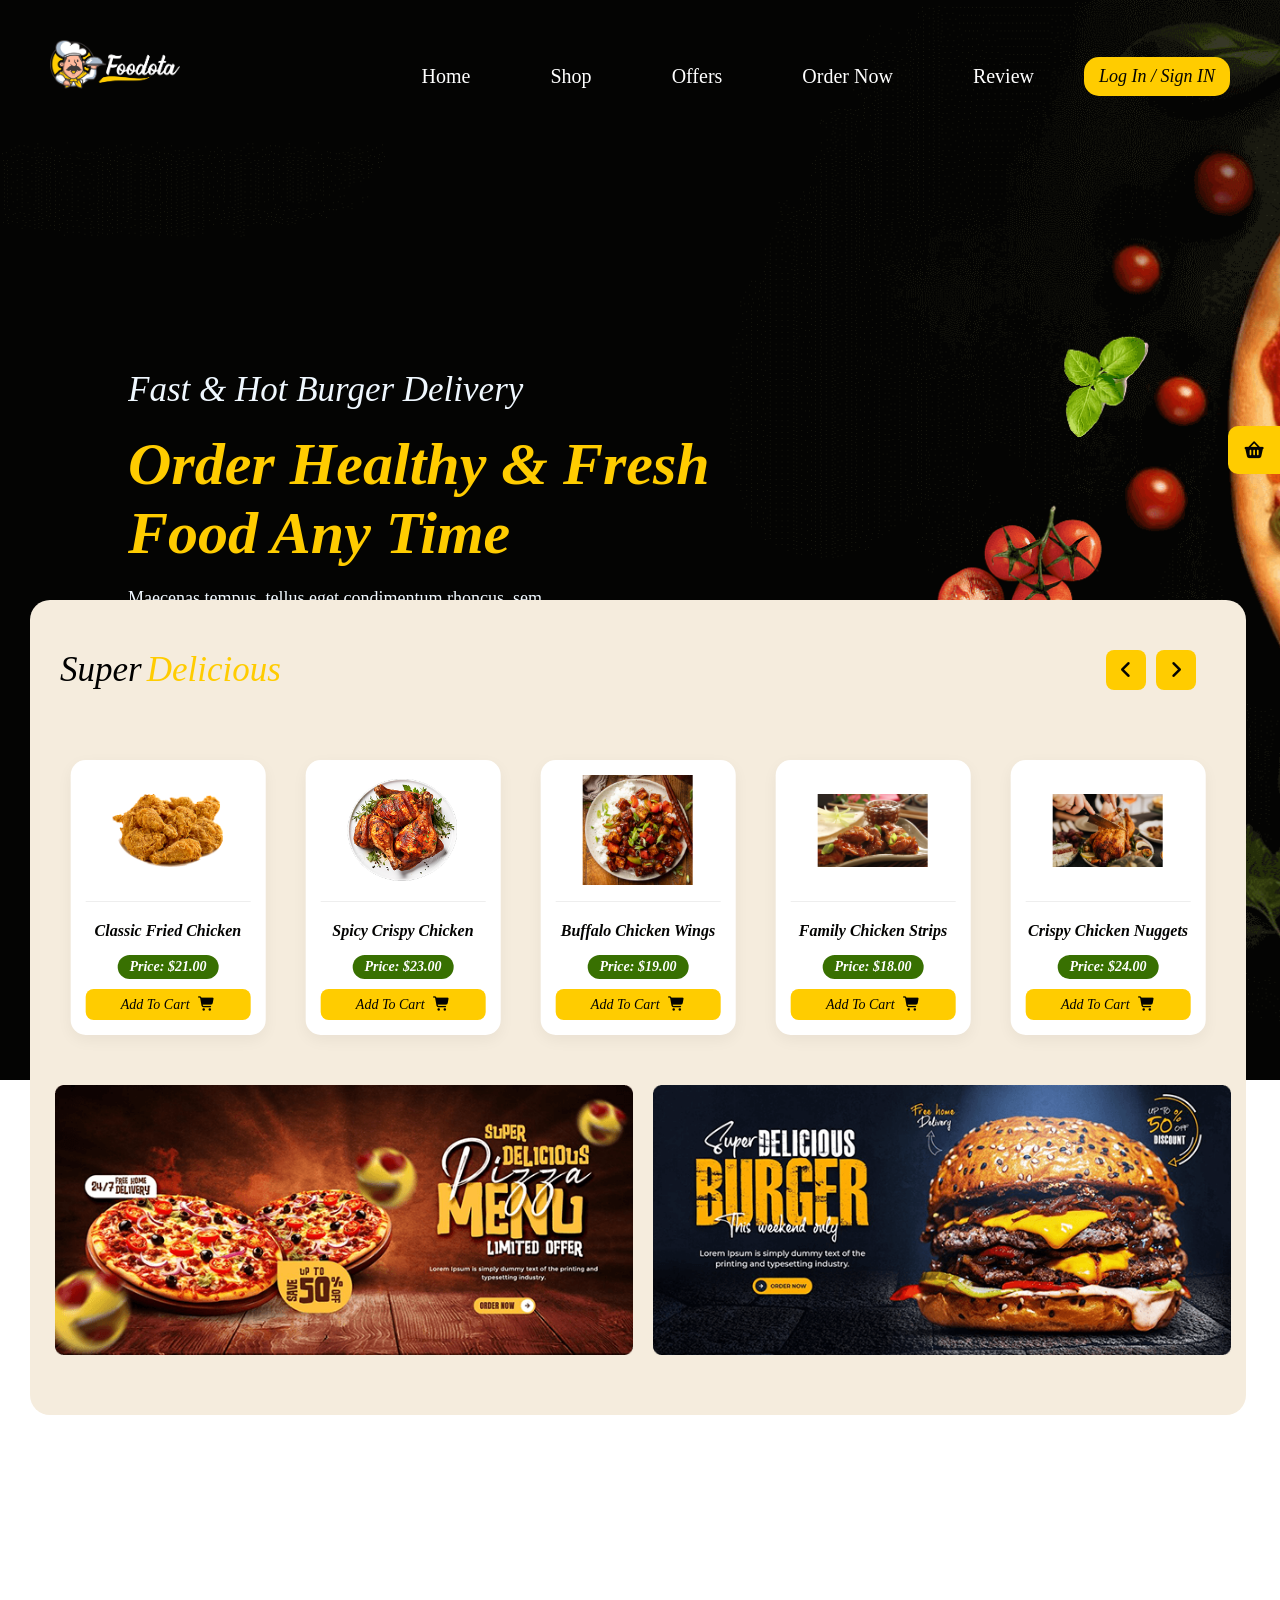
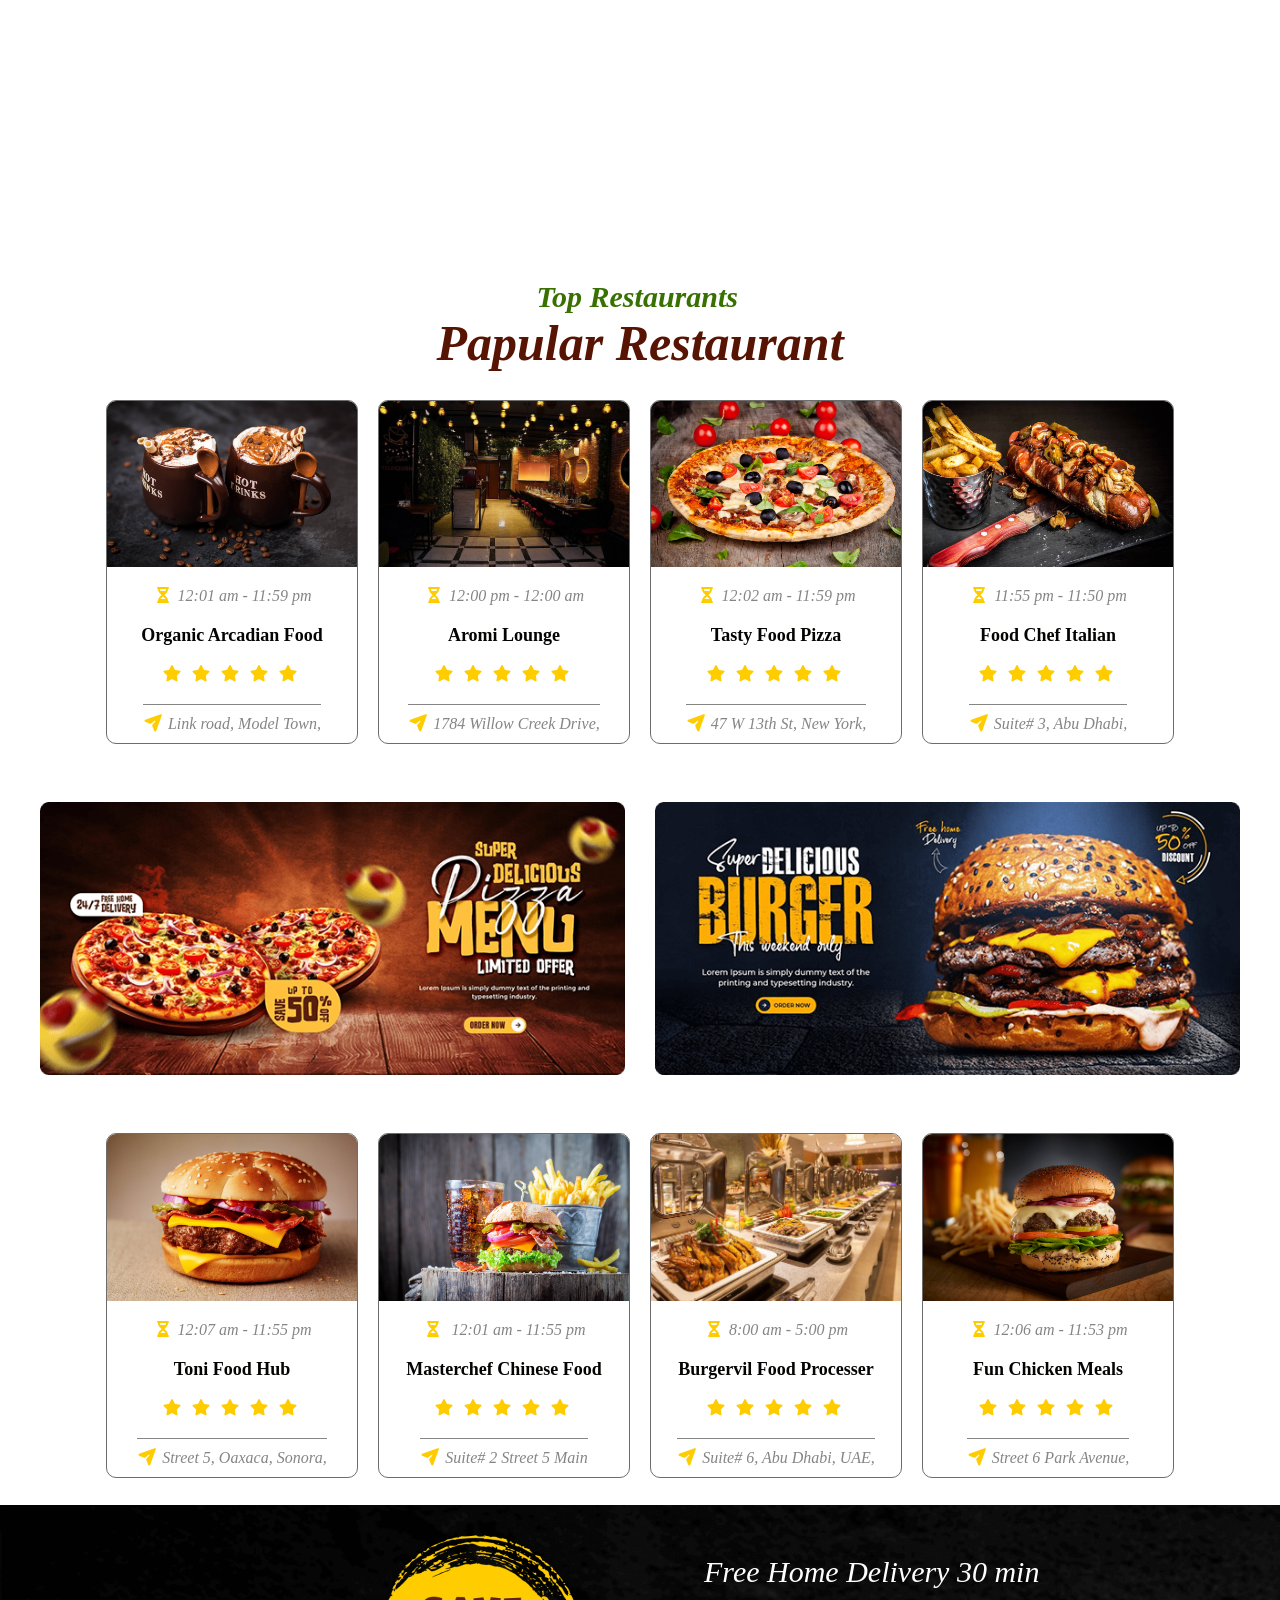
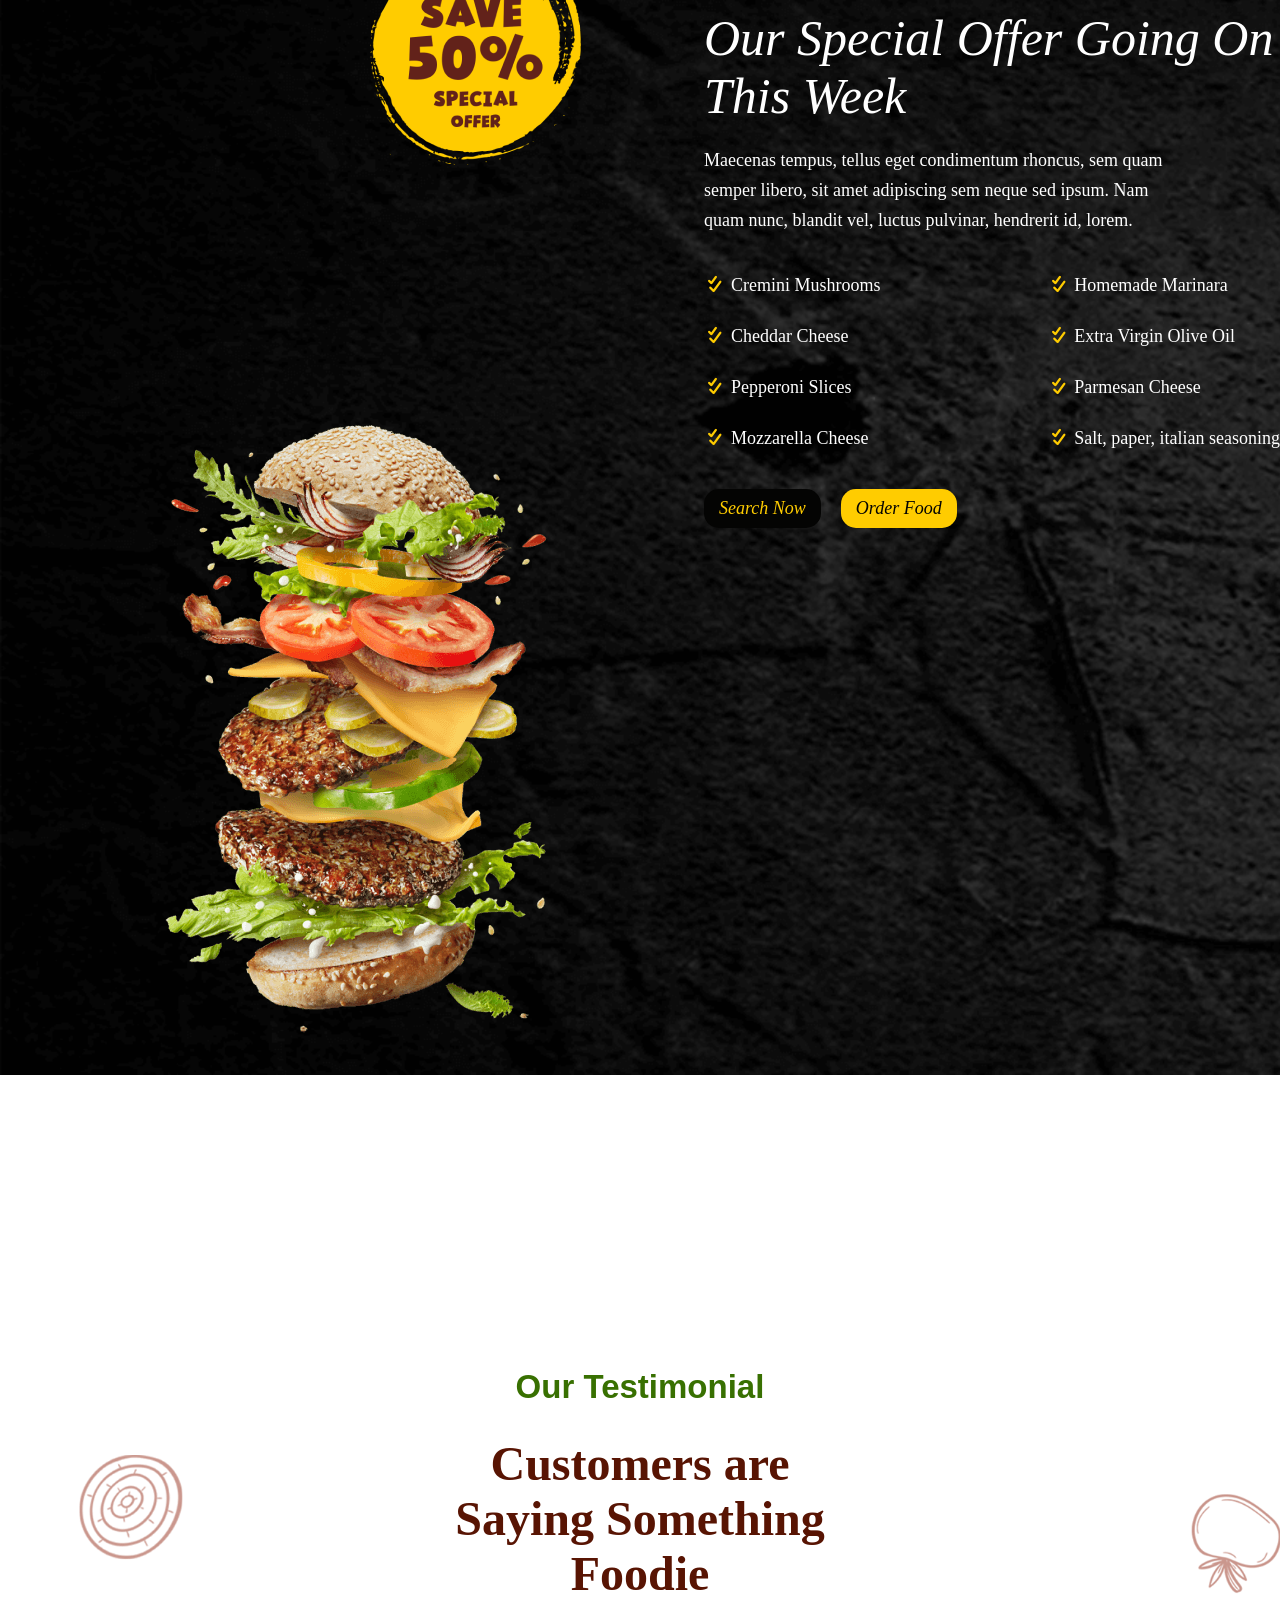
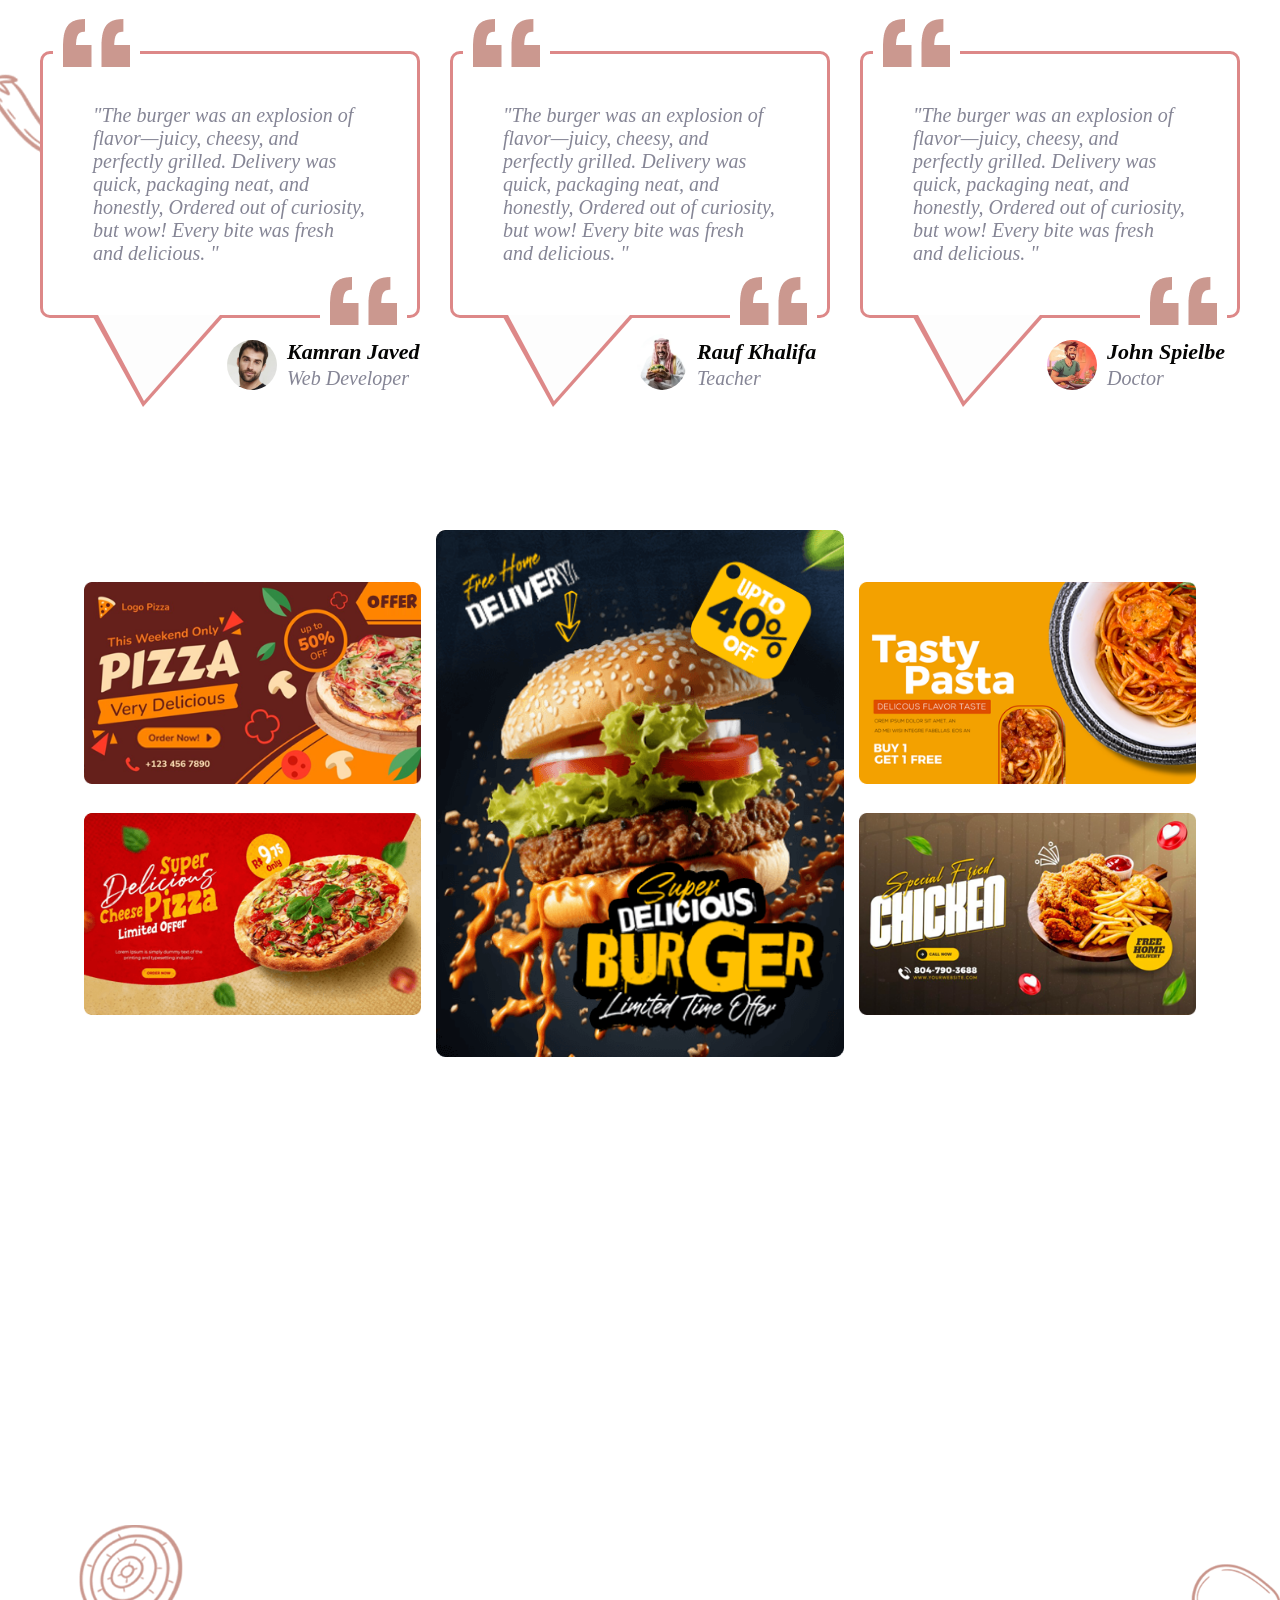
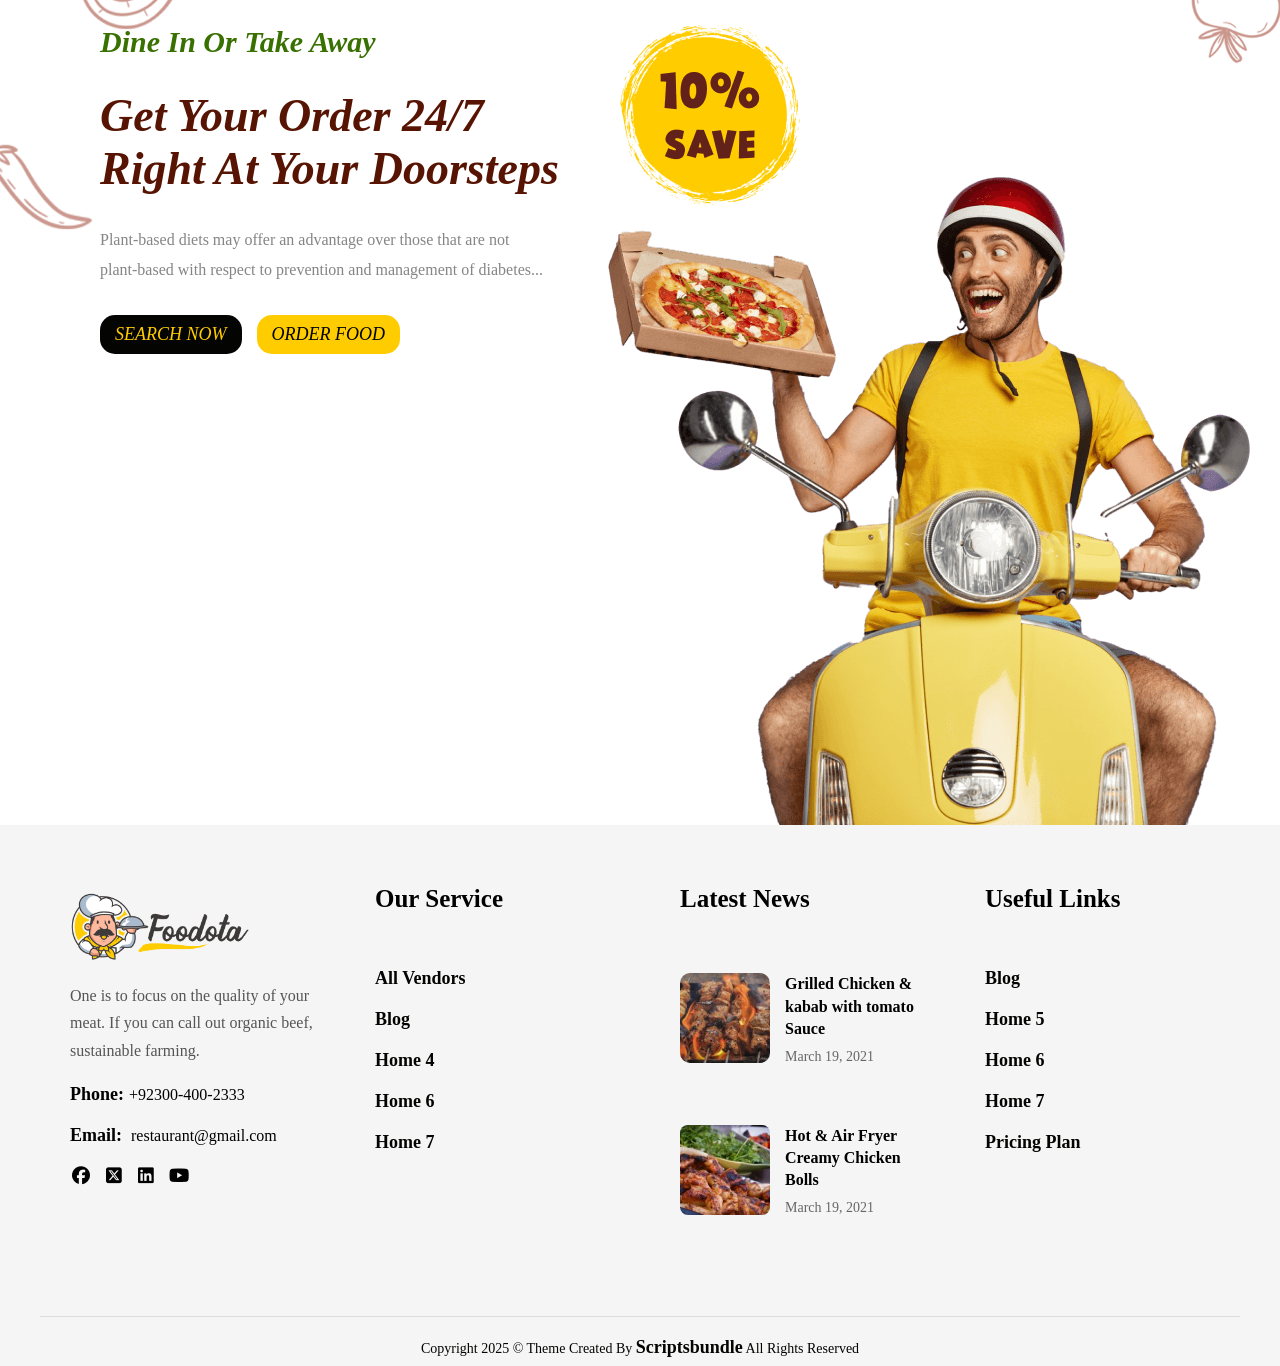
<file: index.html>
<!DOCTYPE html>
<html lang="en">
<head>
    <meta charset="UTF-8">
    <meta name="viewport" content="width=device-width, initial-scale=1.0">
    <title>Foodota</title>
<link rel="stylesheet" href="./style/splide.min.css">
<link rel="stylesheet" href="style/css/all.min.css">
<link rel="stylesheet" href="./style/style.css">
<link rel="icon" href="./images/favicon.png">


</head>
<body>




    
    <section class="main">
        <!-- nav start -->
        <nav>
    <div class="logo">
        <img src="./images/download (1).png" alt="Logo White">
        <img src="./images/logo-2.svg" alt="Logo Dark">
    </div>

    <div class="menu-toggle" id="mobile-menu">
        <i class="fa-solid fa-align-justify"></i>
    </div>

    <div class="nav-links" id="nav-links">
        <a href="index.html">Home</a>
        <a href="shop.html">Shop</a>
        <a href="">Offers</a>
        <a href="">Order Now</a>
        <a href="">Review</a>
        <button class="btn">Log In / Sign IN</button>
    </div>
</nav>
  
    





<div class="hero">
  <div class="container">

    <div id="slider" class="splide">
      <div class="splide__track">
        <ul class="splide__list">

          <li class="splide__slide">
            <div class="hero-content">
                     <span>Fast & Hot Burger Delivery</span>
                <h1>Order Healthy & Fresh Food Any Time</h1>
                <p>Maecenas tempus, tellus eget condimentum rhoncus, sem quam semper libero, sit amet adipiscing sem neque sed ipsum.</p>
                <button class="btn">Explore More</button>

            </div>
          </li>
          <li class="splide__slide">
            <div class="hero-content">
                     <span>Fast & Hot Burger Delivery</span>
                <h1>Order Healthy & Fresh Food Any Time</h1>
                <p>Maecenas tempus, tellus eget condimentum rhoncus, sem quam semper libero, sit amet adipiscing sem neque sed ipsum.</p>
                <button class="btn">Explore More</button>

            </div>
          </li>
          <li class="splide__slide">
            <div class="hero-content">
                     <span>Fast & Hot Burger Delivery</span>
                <h1>Order Healthy & Fresh Food Any Time</h1>
                <p>Maecenas tempus, tellus eget condimentum rhoncus, sem quam semper libero, sit amet adipiscing sem neque sed ipsum.</p>
                <button class="btn">Explore More</button>

            </div>
          </li>

        </ul>
      </div>
    </div>

  </div>
</div>
    </section>



<!-- end first section for splide and nav -->
<!-- second section start -->
<section class="spliade-photoss">
    
  <div class="title-header">
    <div class="title2">
      <span>Super <p>Delicious</p> </span>
    </div>
    
    <div class="custom-slider-arrows">
      <button id="prod-prev"><i class="fa-solid fa-angle-left"></i></button>
      <button id="prod-next"><i class="fa-solid fa-angle-right"></i></button>
    </div>
  </div>

  <div class="container7 splide" id="product-slider">
    <div class="splide__track">
      <ul class="splide__list">
        
        <li class="splide__slide">
          <div class="product-card">
            <img src="./images/burger-1.png" alt="Burger">
            <div class="line-divider"></div>
            <h4>Product Title</h4>
            <span class="price-tag">Product Price: $0.00</span>
            <button class="btn add-cart-btn">Add to Cart <i class="fa-solid fa-cart-shopping"></i></button>
          </div>
        </li>

        <li class="splide__slide">
          <div class="product-card">
            <img src="./images/burger-1.png" alt="Burger">
            <div class="line-divider"></div>
            <h4>Product Title</h4>
            <span class="price-tag">Product Price: $0.00</span>
            <button class="btn add-cart-btn">Add to Cart <i class="fa-solid fa-cart-shopping"></i></button>
          </div>
        </li>

        <li class="splide__slide">
          <div class="product-card">
            <img src="./images/burger-1.png" alt="Burger">
            <div class="line-divider"></div>
            <h4>Product Title</h4>
            <span class="price-tag">Product Price: $0.00</span>
            <button class="btn add-cart-btn">Add to Cart <i class="fa-solid fa-cart-shopping"></i></button>
          </div>
        </li>

        <li class="splide__slide">
          <div class="product-card">
            <img src="./images/burger-1.png" alt="Burger">
            <div class="line-divider"></div>
            <h4>Product Title</h4>
            <span class="price-tag">Product Price: $0.00</span>
            <button class="btn add-cart-btn">Add to Cart <i class="fa-solid fa-cart-shopping"></i></button>
          </div>
        </li>

        <li class="splide__slide">
          <div class="product-card">
            <img src="./images/burger-1.png" alt="Burger">
            <div class="line-divider"></div>
            <h4>Product Title</h4>
            <span class="price-tag">Product Price: $0.00</span>
            <button class="btn add-cart-btn">Add to Cart <i class="fa-solid fa-cart-shopping"></i></button>
          </div>
        </li>
        
         <li class="splide__slide">
          <div class="product-card">
            <img src="./images/burger-1.png" alt="Burger">
            <div class="line-divider"></div>
            <h4>Product Title</h4>
            <span class="price-tag">Product Price: $0.00</span>
            <button class="btn add-cart-btn">Add to Cart <i class="fa-solid fa-cart-shopping"></i></button>
          </div>
        </li>

      </ul>
    </div>
  </div>

  <div class="photoss">
    <img src="./images/offer-1.png" alt="">
    <img src="./images/offer-2.png" alt="">
  </div>

</section>


<!-- second section end -->


<!-- Top Restaurants begaining -->

<section class="Top-Restaurants">
  <div class="Top-Restaurants-para">
    <h2>Top Restaurants</h2>
    <h3>Papular Restaurant</h3>
  </div>
  <div class="mini-menu">
    <div class="slide0">
      <img src="./images/res-1.jpg" alt="" class="photo-slide">
      <span><i class="fa-solid fa-hourglass-half"></i>12:01 am - 11:59 pm</span>
      <span class="other-color">Organic Arcadian Food</span>
      <span class="stars">
        <i class="fa-solid fa-star"></i>
        <i class="fa-solid fa-star"></i>
        <i class="fa-solid fa-star"></i>
        <i class="fa-solid fa-star"></i>
        <i class="fa-solid fa-star"></i>
      </span>
      <span class="link-road"><i class="fa-solid fa-paper-plane"></i>Link road, Model Town,</span>
    </div>

    <div class="slide0">
          <img src="./images/res-2.jpg" alt="" class="photo-slide">
      <span><i class="fa-solid fa-hourglass-half"></i>12:00 pm - 12:00 am</span>
      <span class="other-color">Aromi Lounge</span>
      <span class="stars">
        <i class="fa-solid fa-star"></i>
        <i class="fa-solid fa-star"></i>
        <i class="fa-solid fa-star"></i>
        <i class="fa-solid fa-star"></i>
        <i class="fa-solid fa-star"></i>
      </span>
      <span class="link-road"><i class="fa-solid fa-paper-plane"></i>1784 Willow Creek Drive,</span>
    </div>

    <div class="slide0">
    <img src="./images/res-3.jpg" alt="" class="photo-slide">
      <span><i class="fa-solid fa-hourglass-half"></i>12:02 am - 11:59 pm</span>
      <span class="other-color">Tasty Food Pizza</span>
      <span class="stars">
        <i class="fa-solid fa-star"></i>
        <i class="fa-solid fa-star"></i>
        <i class="fa-solid fa-star"></i>
        <i class="fa-solid fa-star"></i>
        <i class="fa-solid fa-star"></i>
      </span>
      <span class="link-road"><i class="fa-solid fa-paper-plane"></i>47 W 13th St, New York,</span>
    </div>

    <div class="slide0">
    <img src="./images/res-4.jpg" alt="" class="photo-slide">
      <span><i class="fa-solid fa-hourglass-half"></i>11:55 pm - 11:50 pm</span>
      <span class="other-color">Food Chef Italian</span>
      <span class="stars">
        <i class="fa-solid fa-star"></i>
        <i class="fa-solid fa-star"></i>
        <i class="fa-solid fa-star"></i>
        <i class="fa-solid fa-star"></i>
        <i class="fa-solid fa-star"></i>
      </span>
      <span class="link-road"><i class="fa-solid fa-paper-plane"></i>Suite# 3, Abu Dhabi,</span>
    </div>
  </div>
  <div class="photoss1" >
  <img src="./images/offer-1.png" alt="">
  <img src="./images/offer-2.png" alt="">
  </div>
  <div class="mini-menu">
    <div class="slide0">
      <img src="./images/res-5.jpg" alt="" class="photo-slide">
      <span><i class="fa-solid fa-hourglass-half"></i>12:07 am - 11:55 pm</span>
      <span class="other-color">Toni Food Hub</span>
      <span class="stars">
        <i class="fa-solid fa-star"></i>
        <i class="fa-solid fa-star"></i>
        <i class="fa-solid fa-star"></i>
        <i class="fa-solid fa-star"></i>
        <i class="fa-solid fa-star"></i>
      </span>
      <span class="link-road"><i class="fa-solid fa-paper-plane"></i>Street 5, Oaxaca, Sonora,</span>
    </div>
    <div class="slide0">
      <img src="./images/res-6.jpg" alt="" class="photo-slide">
      <span><i class="fa-solid fa-hourglass-half"></i> 12:01 am - 11:55 pm</span>
      <span class="other-color">Masterchef Chinese Food</span>
      <span class="stars">
        <i class="fa-solid fa-star"></i>
        <i class="fa-solid fa-star"></i>
        <i class="fa-solid fa-star"></i>
        <i class="fa-solid fa-star"></i>
        <i class="fa-solid fa-star"></i>
      </span>
      <span class="link-road"><i class="fa-solid fa-paper-plane"></i>Suite# 2 Street 5 Main</span>
    </div>
    <div class="slide0">
      <img src="./images/res-7.jpg" alt="" class="photo-slide">
      <span><i class="fa-solid fa-hourglass-half"></i>8:00 am - 5:00 pm</span>
      <span class="other-color">Burgervil Food Processer</span>
      <span class="stars">
        <i class="fa-solid fa-star"></i>
        <i class="fa-solid fa-star"></i>
        <i class="fa-solid fa-star"></i>
        <i class="fa-solid fa-star"></i>
        <i class="fa-solid fa-star"></i>
      </span>
      <span class="link-road"><i class="fa-solid fa-paper-plane"></i>Suite# 6, Abu Dhabi, UAE,</span>
    </div>
    <div class="slide0">
      <img src="./images/res-8.jpg" alt="" class="photo-slide">
      <span><i class="fa-solid fa-hourglass-half"></i>12:06 am - 11:53 pm</span>
      <span class="other-color">Fun Chicken Meals</span>
      <span class="stars">
        <i class="fa-solid fa-star"></i>
        <i class="fa-solid fa-star"></i>
        <i class="fa-solid fa-star"></i>
        <i class="fa-solid fa-star"></i>
        <i class="fa-solid fa-star"></i>
      </span>
      <span class="link-road"><i class="fa-solid fa-paper-plane"></i>Street 6 Park Avenue,</span>
    </div>

  </div>


</section>

<!-- Top Restaurants end -->

<!-- Free Home Delivery 30 min begaining -->
<section class="banner">

  <div class="photoss2">
    <img src="./images/special-offer.png" alt="">
    <img src="./images/save-50.png" alt="">
  </div>

  <div class="father">

    <div class="details">
      <span class="free-home">Free Home Delivery 30 min</span>
      <span class="special-offer0">Our Special Offer Going On This Week</span>
      <p>Maecenas tempus, tellus eget condimentum rhoncus, sem quam semper libero, sit amet adipiscing sem neque sed ipsum. Nam quam nunc, blandit vel, luctus pulvinar, hendrerit id, lorem.</p>
    </div>

    <div class="change-me">
    <div>
      <span><i class="fa-solid fa-check-double"></i>  Cremini Mushrooms</span>
      <span><i class="fa-solid fa-check-double"></i>  Cheddar Cheese</span>
      <span><i class="fa-solid fa-check-double"></i>  Pepperoni Slices</span>
      <span><i class="fa-solid fa-check-double"></i>  Mozzarella Cheese</span>

    </div>  

    <div>
      <span><i class="fa-solid fa-check-double"></i>  Homemade Marinara</span>
      <span><i class="fa-solid fa-check-double"></i>  Extra Virgin Olive Oil</span>
      <span><i class="fa-solid fa-check-double"></i>  Parmesan Cheese</span>
      <span><i class="fa-solid fa-check-double"></i>  Salt, paper, italian seasoning</span>
    </div>  

    </div>


    <div class="btns">
        <button class="other-color1">Search Now</button>
        <button class=" btn">Order Food</button>
    </div>

  </div>
</section>


<!-- Free Home Delivery 30 min end -->

<!-- start Testimonial -->
<section class="testimonial">
  <div class="testimonial-main">
    <span class="our-testimonial">Our Testimonial</span>
    <div class="foodie">
    <span >Customers are</span>
    <span>Saying Something </span>
    <span> Foodie</span>
    </div>
  </div>

  <div class="all-cards">

    <div class="card">
      <img src="./images/quoto-1.png" alt="" class="quote-left">
      <img src="./images/quoto-1.png" alt="" class="quote-right">

      <p>"The burger was an explosion of flavor—juicy, cheesy, and perfectly grilled. Delivery was quick, packaging neat, and honestly, Ordered out of curiosity, but wow! Every bite was fresh and delicious. "</p>
      <img src="./images/person-1.png" alt="" class="banner-photo">
      <span class="banner-photo text textup">Kamran Javed</span>
      <span class="banner-photo text ">Web Developer</span>

    </div>

    <div class="card">
      <img src="./images/quoto-1.png" alt="" class="quote-left">
      <img src="./images/quoto-1.png" alt="" class="quote-right">

      <p>"The burger was an explosion of flavor—juicy, cheesy, and perfectly grilled. Delivery was quick, packaging neat, and honestly, Ordered out of curiosity, but wow! Every bite was fresh and delicious. "</p>
        <img src="./images/download (1).webp" alt="" class="banner-photo">
      <span class="banner-photo text textup">Rauf Khalifa</span>
      <span class="banner-photo text ">Teacher</span>

    </div>

    <div class="card">
      <img src="./images/quoto-1.png" alt="" class="quote-left">
      <img src="./images/quoto-1.png" alt="" class="quote-right">

      <p>"The burger was an explosion of flavor—juicy, cheesy, and perfectly grilled. Delivery was quick, packaging neat, and honestly, Ordered out of curiosity, but wow! Every bite was fresh and delicious. "</p>
        <img src="./images/OIP.webp" alt="" class="banner-photo">
      <span class="banner-photo text textup">John Spielbe</span>
      <span class="banner-photo text ">Doctor</span>

    </div>

  </div>


  <div class="all-photos">

    <div class="photo1">
      <img src="./images/banner-1.png" alt="">
      <img src="./images/banner-2.png" alt="">

    </div>

    <div class="photo2">
      <img src="./images/banner-3.png" alt="">

    </div>

    <div class="photo3">
      <img src="./images/banner-4.png" alt="">
      <img src="./images/banner-5.png" alt="">

    </div>

  </div>











</section>


  <section class="dine-in-all">

    <div class="dine-in">
     <div>
      <span>Dine In Or Take Away</span>
      <span>Get Your Order 24/7 Right At Your Doorsteps</span>
      <p>Plant-based diets may offer an advantage over those that are not plant-based with respect to prevention and management of diabetes...</p>
     </div>

      <div class="btns">
        <button class="other-color1">SEARCH NOW</button>
        <button class="btn">ORDER FOOD</button>
      </div>
    </div>
 
    <div class="imgs">
    <img src="./images/delevery.png" alt="">
    <img src="./images/save-10.png" alt="" class="save">
  </div>

  </section>



<!-- Testimonial end -->

<!-- footer start -->

<footer>

  <section class="all-foot">
    <div class="foot-1">

      <img src="./images/logo-2.svg" alt="">
      <p>One is to focus on the quality of your meat. If you can call out organic beef, sustainable farming.</p>
      <span class="dollar">Phone:<span class="no-dollar">+92300-400-2333</span></span>
      <span class="dollar">Email:<span class="no-dollar"> restaurant@gmail.com</span></span>
      <div class="icons1">
        <i class="fa-brands fa-facebook"></i>
        <i class="fa-brands fa-square-x-twitter"></i>
        <i class="fa-brands fa-linkedin"></i>
        <i class="fa-brands fa-youtube"></i>
      </div>

    </div>



    <div class="foot-2">

      <span class="gaddan">Our Service</span>
      <a href="#">All Vendors</a>
      <a href="#">Blog</a>
      <a href="#">Home 4</a>
      <a href="#">Home 6</a>
      <a href="#">Home 7</a>

    </div>



    <div >

      <span class="gaddan">Latest News</span>

      <div class="foot-imgs">

        <div><img src="./images/post-5-150x150.jpg" alt=""></div>
        <div>

          <p>Grilled Chicken & kabab with tomato Sauce</p>
          <span>March 19, 2021</span>
        </div>

      </div>

      <div>

        <div><img src="./images/post-7-150x150.jpg" alt=""></div>

        <div>

          <p>Hot & Air Fryer Creamy Chicken Bolls</p>
          <span>March 19, 2021</span>

        </div>
      </div>

    </div>



    <div>

          <div class="foot-2">

      <span class="gaddan">Useful Links</span>
      
      <a href="#">Blog</a>
      <a href="#">Home 5</a>
      <a href="#">Home 6</a>
      <a href="#">Home 7</a>
      <a href="#">Pricing Plan</a>

    </div>

    </div>


  </section>
  
  
  
  <section class="copy-right">
    <span>Copyright 2025 © Theme Created By <a href="#" class="bold-footer">Scriptsbundle</a> All Rights Reserved</span>
  </section>
</footer>

<!-- footer start -->

<!-- card first -->

<button class="cart0 btn cart-btn" >
  <i class="fa-solid fa-basket-shopping"></i>
</button>

<div class="cart">

  <div class="close-btn  ">
    <i class="fa-solid fa-xmark"></i>
  </div>

  <h2>Your <span>Order</span></h2>
  <span>No products in the cart!</span>

  <div class="cart-container">


  </div>

  <div class="total">

    <span>Final Price</span>
    <b>$0.00</b>

  </div>

</div>



<!-- card end -->





<!-- <img src="./images/res-1.jpg" alt=""> -->


<script src="./js/splide.min.js"></script>
<script src="./js/main.js"></script>
   
</body>
</html>
</file>
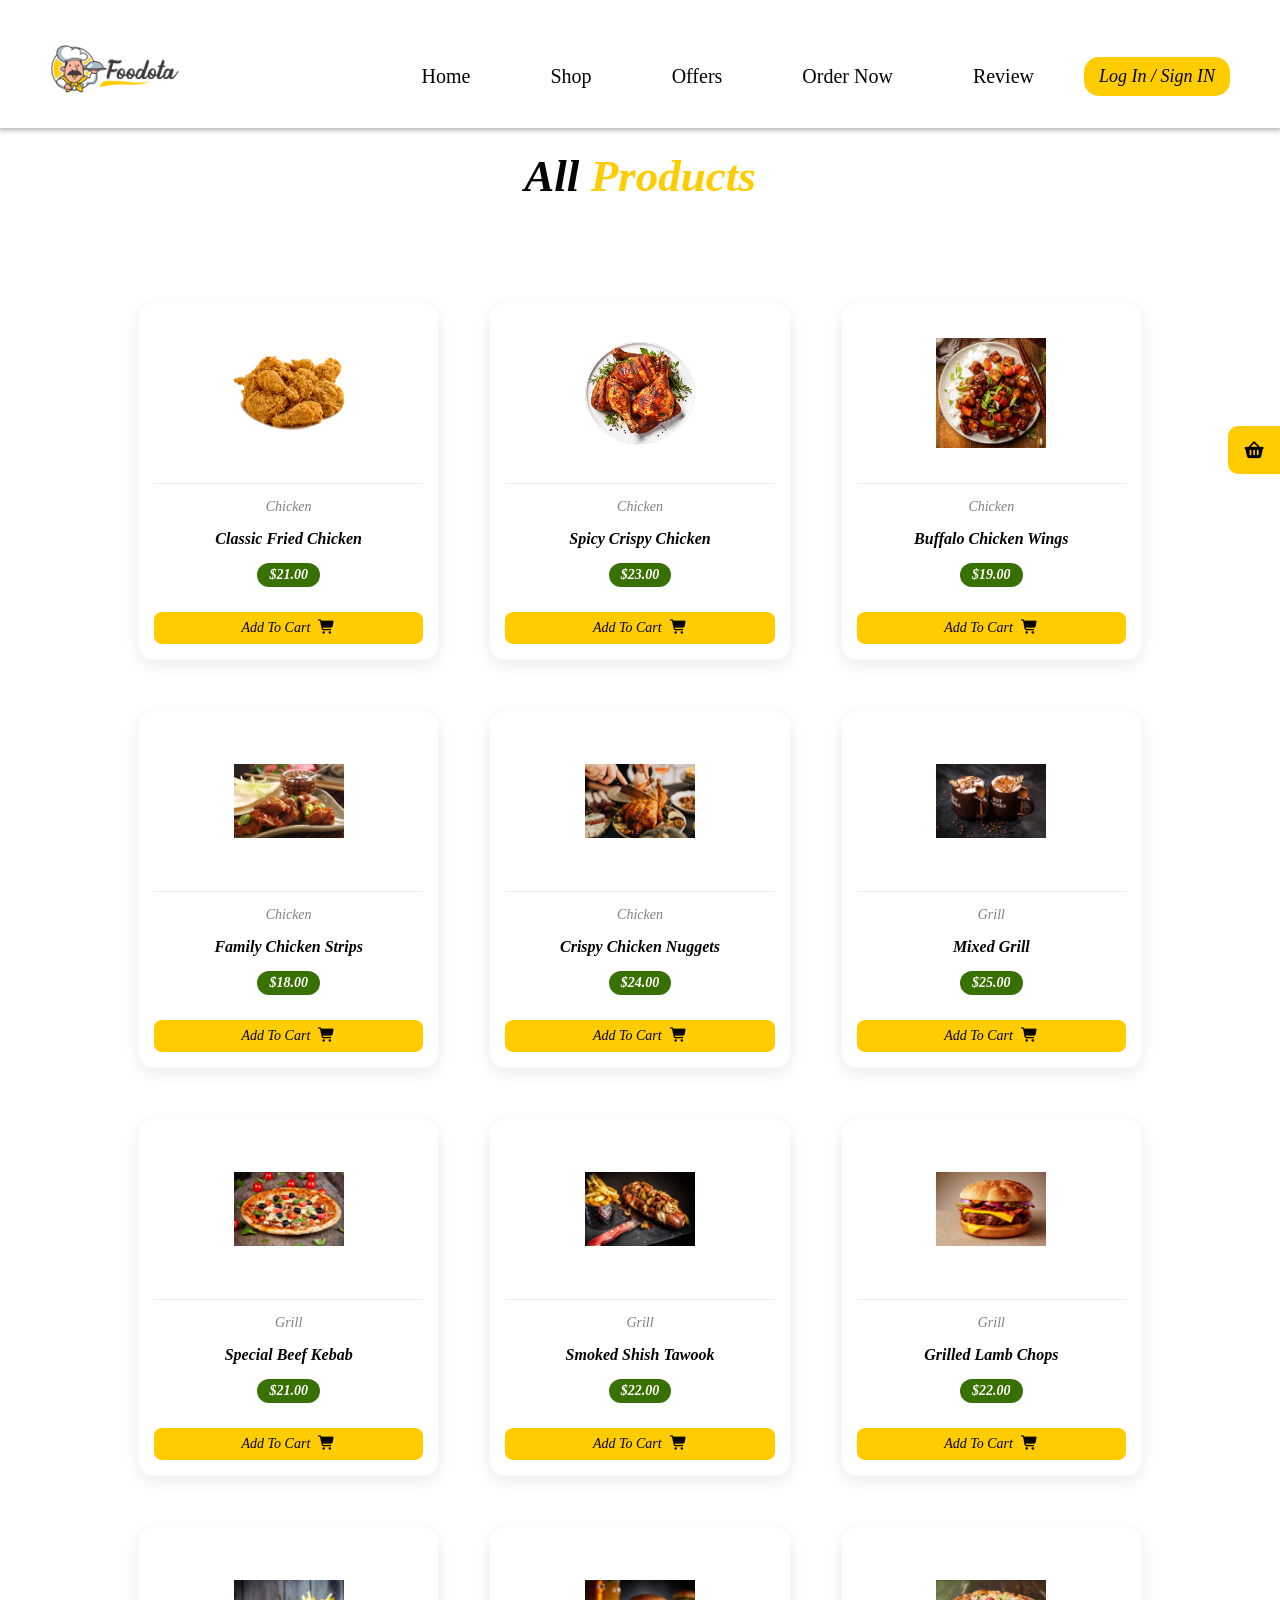
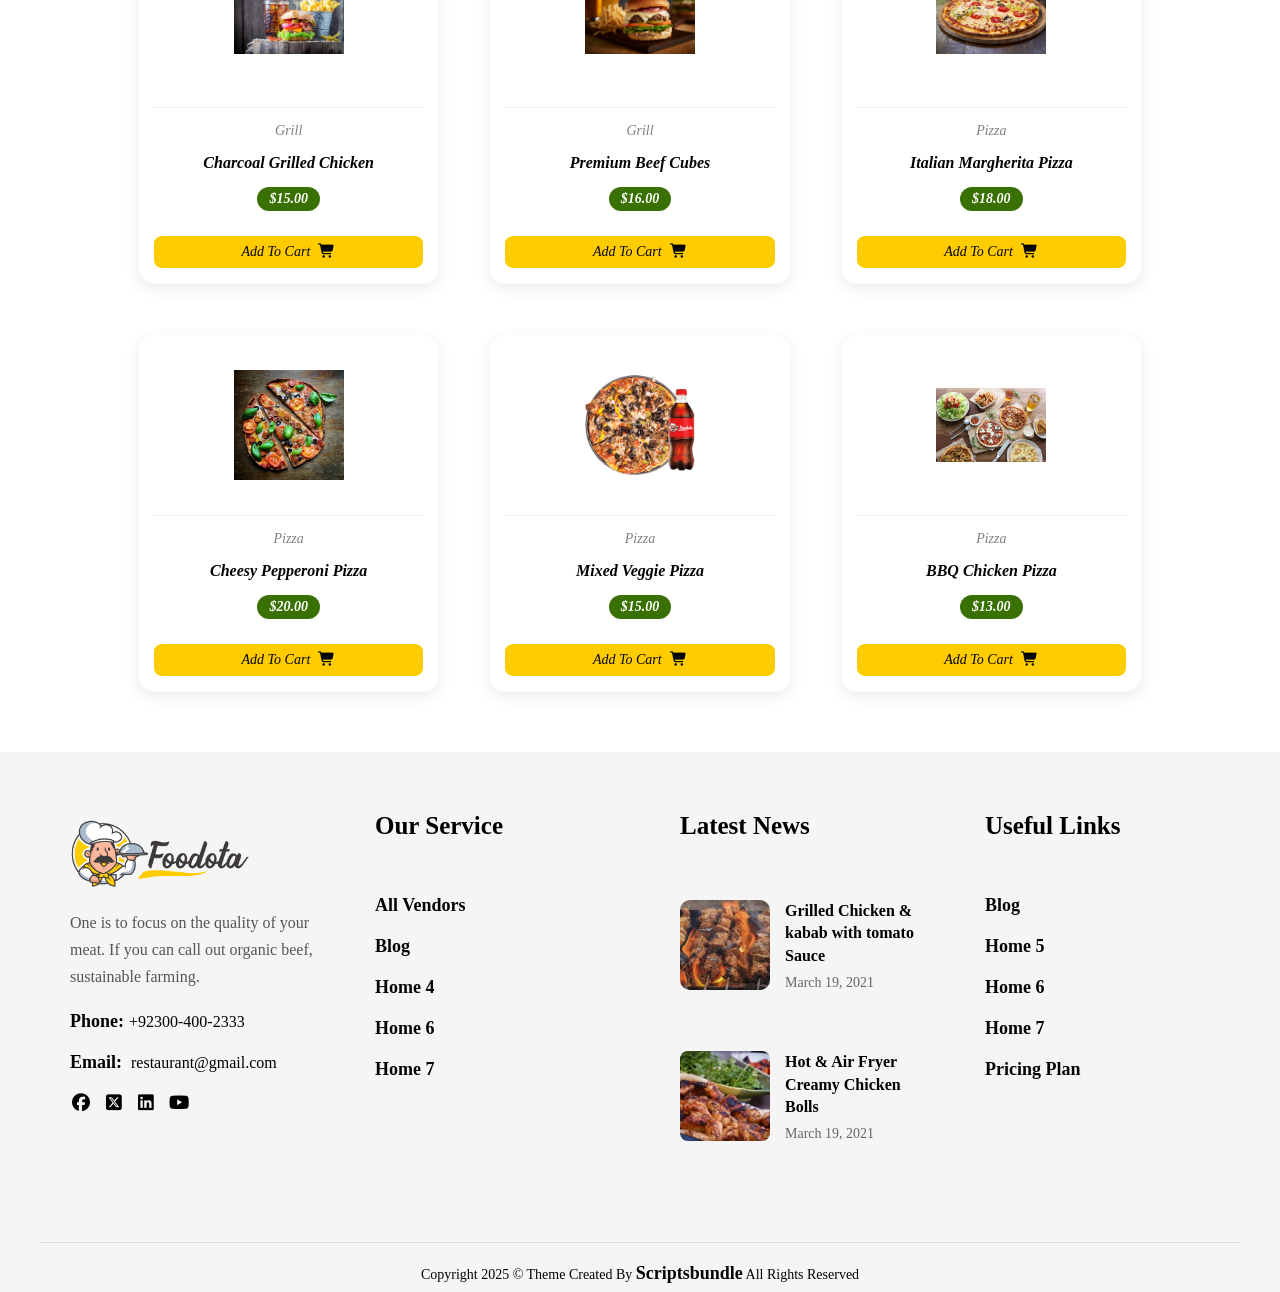
<file: shop.html>
<!DOCTYPE html>
<html lang="en">
<head>
    <meta charset="UTF-8">
    <meta name="viewport" content="width=device-width, initial-scale=1.0">
    <title>Shop</title>
    <link rel="stylesheet" href="./style/style.css">
<link rel="icon" href="./images/favicon.png">


    <link rel="stylesheet" href="./style/splide.min.css">
<link rel="stylesheet" href="style/css/all.min.css">
</head>
<body class="shop-body">    
<!-- nav start -->
<nav>
    <div class="logo">
        <img src="./images/download (1).png" alt="Logo White">
        <img src="./images/logo-2.svg" alt="Logo Dark">
    </div>

    <div class="menu-toggle" id="mobile-menu">
        <i class="fa-solid fa-align-justify"></i>
    </div>

    <div class="nav-links" id="nav-links">
        <a href="index.html">Home</a>
        <a href="shop.html">Shop</a>
        <a href="">Offers</a>
        <a href="">Order Now</a>
        <a href="">Review</a>
        <button class="btn">Log In / Sign IN</button>
    </div>
</nav>
  








<!-- box start -->
<div class="box">
<h1>All <span>Products</span></h1>
<div class="container">

</div>
</div>
<!-- box end -->



<!-- cart start -->

<button class="cart0 btn cart-btn" >
  <i class="fa-solid fa-basket-shopping"></i>
</button>

<div class="cart">
<div class="close-btn">
|| <i class="fa-solid fa-xmark"></i>
</div>
<h2>Your <span>Order</span></h2>
<span id="cartMessage">No Products In The Cart !</span>
<aside >
</aside>
<div class="total">
<span>Final Price:</span>
<b id="total" ></b>
</div>
</div>
<!-- cart end -->








<footer>

  <section class="all-foot">
    <div class="foot-1">

      <img src="./images/logo-2.svg" alt="">
      <p>One is to focus on the quality of your meat. If you can call out organic beef, sustainable farming.</p>
      <span class="dollar">Phone:<span class="no-dollar">+92300-400-2333</span></span>
      <span class="dollar">Email:<span class="no-dollar"> restaurant@gmail.com</span></span>
      <div class="icons1">
        <i class="fa-brands fa-facebook"></i>
        <i class="fa-brands fa-square-x-twitter"></i>
        <i class="fa-brands fa-linkedin"></i>
        <i class="fa-brands fa-youtube"></i>
      </div>

    </div>



    <div class="foot-2">

      <span class="gaddan">Our Service</span>
      <a href="#">All Vendors</a>
      <a href="#">Blog</a>
      <a href="#">Home 4</a>
      <a href="#">Home 6</a>
      <a href="#">Home 7</a>

    </div>



    <div >

      <span class="gaddan">Latest News</span>

      <div class="foot-imgs">

        <div><img src="./images/post-5-150x150.jpg" alt=""></div>
        <div>

          <p>Grilled Chicken & kabab with tomato Sauce</p>
          <span>March 19, 2021</span>
        </div>

      </div>

      <div>

        <div><img src="./images/post-7-150x150.jpg" alt=""></div>

        <div>

          <p>Hot & Air Fryer Creamy Chicken Bolls</p>
          <span>March 19, 2021</span>

        </div>
      </div>

    </div>



    <div>

          <div class="foot-2">

      <span class="gaddan">Useful Links</span>
      
      <a href="#">Blog</a>
      <a href="#">Home 5</a>
      <a href="#">Home 6</a>
      <a href="#">Home 7</a>
      <a href="#">Pricing Plan</a>

    </div>

    </div>


  </section>
  
  
  
  <section class="copy-right">
    <span>Copyright 2025 © Theme Created By <a href="#" class="bold-footer">Scriptsbundle</a> All Rights Reserved</span>
  </section>
</footer>



<script src="./js/shop.js"></script>
<!-- <script src="./js/main.js"></script> -->

</body>
</html>
</file>
<file: style/style.css>
*{
    padding: 0;
    margin: 0;
    box-sizing: border-box;
    font-family: 'Merienda';
}

body {
    position: relative;
    /* height: max-content; */
}

:root {
    --main-color:#FFCC00;
    --dark-color:#040403;
    --bage-color:#F5ECDD;
    --beauty-color:#581403;
    --green-color:#387001;
    --font-color:#858585;
}

.main {
    display: flex;
    /* position: fixed; */
    background: url(../images/hero.png) no-repeat;
    background-size: cover;
    width: 100%;
    height: 120vh;
    justify-content: space-around;
    /* padding: 15px; */
}

nav {
    position: absolute;
    width: 100%;
    height: max-content;
    display: flex; 
    /* padding-top: 20px ; */
    justify-content: space-around;
    z-index: 99999;

}

nav.active {
    position: fixed;
    box-shadow: 0 1px 5px 1px rgb(173, 173, 173);
    transform: translateY(-100%);
    animation: navbar 0.5s  linear forwards;
    background-color: white;

}

@keyframes navbar {
    100%{
    transform: translateY(0);
    }
}



nav div:nth-child(1) {
    padding-top: 35px;
    display: flex;
    width: max-content;
    justify-content: space-between;
    height: max-content;
    
}

nav div:nth-child(1) img:nth-child(2){
    display: none;
    
}

nav div:nth-child(1) img:nth-child(1){
    display: block;

}

nav.active div:nth-child(1) img:nth-child(1){
    display: none;
}

nav.active div:nth-child(1) img:nth-child(2){
    display: block;
}
nav div img {
    width: 140px;
    height: fit-content;
    position: relative;
    display: flex;
    bottom: 15px;
}

nav div span {
    position: absolute;
    left: 65px;
    top: 20px;

}

nav div:nth-child(2) {
    display: flex;
    /* gap: px; */
    height: max-content;
    /* padding-top: 33px; */
    /* font-size: 16px; */
    /* font-style: italic; */
    font-family: 'Segoe UI', Tahoma, Geneva, Verdana, sans-serif;
}

nav div a {
    text-decoration: none;
    color: white;
    font-size: 20px;
    padding-right: 35px;
    /* display: inline-block; */
    height: max-content;
    padding: 30px;
}

nav.active div a {
    color: var(--dark-color)
}

nav div:nth-child(3) {
    padding-top: 25px;

}

nav div a:hover {
    color: var(--main-color);
    transition: 0.4s ease-in-out;
    
}

.btn { 
    display: flex;
    padding: 9px 15px;
    background-color: var(--main-color);
    color: #040403;
    cursor: pointer;
    font-style: italic;
    font-size: 18px;
    border: 0;
    border-radius: 15px;
    text-transform: capitalize;
    position: relative;
    z-index: 2;
    overflow: hidden;
    width: max-content;
  
}

.btn:hover { 
    background-color: var(--dark-color);
    /* color: var(--main-color); */
    color: var(--main-color);
    transition: 0.3s ease-in-out;
}

.btn:after{
    content: '';
    position: absolute;
    top: 0;
    left: 50%;
    width: 0;
    transition: 0.5s;
    transform: translateX(-50%);
    z-index: -1;
    height: 100%;
    background-color: var(--dark-color);
    /* Th pseoudo elemnent need to background color   "its neccessery"  */
    /* color: var(--main-color); */


}


.btn:hover:after {
    width: 100%;
    /* color:; */
    /* color: var(--main-color); */
    /* z-index: 3; */

}

.hero{
    display: flex;
    justify-content: center;
    align-items: flex-start;
    flex-direction: column;
    color: aliceblue;
    gap: 20px;
    /* padding: 50px; */
}

.hero span{
    font-size: 35px;
    font-style: italic;
}

.hero h1{
    font-size: 60px;
    /* font-family: Arial, Helvetica, sans-serif; */
    font-style: italic;
    color: var(--main-color);
    width: 60%;
}

.hero p{
    width: 43%;
    font-size: 18px;
}

/* .hero {
    width: 100%;
} */
 .hero-content{
    display:flex;
    flex-direction:column;
    gap:20px;
}
.container{
    width: 80%;
    margin: auto;
}

.splide {
    width: 100%;
    /* transition: 0.5; */
}

.splide__slide {
    width: 100%;
}
section{
    min-height: 100vh;
}
.hero{
    width: 100%;
   
}
.hero-content{
    padding: 80px 0;
}


.hero-content > * {
  opacity: 0;
  transform: translateY(40px);
  transition: all 0.7s ease;
}

.splide__slide.is-active .hero-content > * {
  opacity: 1;
  transform: translateY(0);
}
.splide__slide.is-active .hero-content span {
  transition-delay: 0.2s;
}

.splide__slide.is-active .hero-content h1 {
  transition-delay: 0.4s;
}

.splide__slide.is-active .hero-content p {
  transition-delay: 0.6s;
}

.splide__slide.is-active .hero-content .btn {
  transition-delay: 0.8s;
  z-index: 666;
  color: var(--dark-color);
  background-color: #FFCC00;
}

.splide__slide.is-active .hero-content .btn:hover {
    background-color: var(--dark-color);
    color: var(--main-color);
    transition-delay: 0s;
}

.spliade-photoss{
    display: flex;
    flex-direction: column;
    gap: 50px;
    position: absolute;
    width: 95%;
    height: 65vh;
    /* background-color: var(#F5ECDD) ; */
    background: var(--bage-color);
    border-radius: 20px;
    top: 600px;

}

.spliade-photoss img{
    width: calc(( 100% - 40px) / 2 );
    height: fit-content;
    /* font-size: 50px; */
    /* padding: ; */
    /* transform: scale(); */
    margin-bottom: 40px;
    
}


.spliade-photoss img:nth-child(1){
margin-left: 10px;
}






.spliade-photoss .photoss {
    display: flex;
    gap: 20px;

    /* height: 60%; */
}


.spliade-photoss .title2 span{
    font-style: italic;
    font-size: 35px;
    padding: 30px;
    display: flex;

}


.spliade-photoss .title2 span p{
    color: var(--main-color);
    padding-left: 5px;


}

.Top-Restaurants{
    width: 100%;
    margin-top: 550px;
    display: flex;
    justify-content: center;
    align-items: center;
    flex-direction: column;
}

.Top-Restaurants h2{
    color: #387001;
    font-style: italic;
    font-size: 30px;
    /* margin: left 52px; ; */
    padding-left: 100px;

}


.Top-Restaurants h3{
    font-size: 50px;
    font-style: italic;
    color: #581403;
}

.Top-Restaurants .mini-menu{
    display: flex;
    width: 100%;
    height: 400px;
    gap: 20px;
    align-items: center;
    justify-content: center;

}

.slide0{
    display: flex;
    flex-direction: column;
    align-items: center;
    border: 1px solid rgb(110, 109, 109);
    border-radius: 10px;
    gap: 20px;
    font-style: italic;
    color: #858585;
    overflow: hidden;
    transition: 0.5s ease-in-out;


}

.slide0 .other-color{
    color: var(--dark-color);
    font-size: 18px;
    font-weight: bold;
    font-style: normal;
   


}

.slide0 i{
    color: var(--main-color);
   margin-right: 5px;
   cursor: pointer;
}


.slide0 .photo-slide{
    width: 250px;
    height: fit-content;
    /* overflow: hidden; */

}


.slide0 .link-road {
    border-top: 1px solid #858585 ;
    padding: 10px 0 ; 
    /* width: 100%; */
}

.photoss1 {
    display: flex;
    justify-content: center;
    align-items: center;
    gap: 30px;
    width: 100%;
    padding: 30px;
}

.photoss1 img{
width: calc(( 100% - 50px ) / 2);
/* width: 500px; */
}

.slide0:hover{
    box-shadow: 0 4px 0 4px   #345708;
}

.change-me i{
    color: var(--main-color);
}

.banner {
    background: url(../images/special-offer-bg.png) no-repeat ;
    background-size: cover;
    width: 100%;
    height: 130vh;
    position: relative;
    color: white;
    display: flex;
    justify-content: space-between;
    font-family: 'Merienda';

}

.photoss2 img {
    position: absolute;
    left: 30px;
    bottom: 30px;
}

.photoss2 img:nth-of-type(2) {
    position: absolute;
    left: 370px;
    top: 30px;
}

.banner .father{
    display: flex;
    flex-direction: column;
    gap: 40px;
    position: absolute;
    right: 0;
    top: 50px;
    width: 45%;
}


.father .details {
    display: flex;
    flex-direction: column;
    gap: 20px;

}

.father .details .free-home {
    font-size: 30px;
    font-style: italic;

}

.father .details .special-offer0 {
    font-size: 50px;
    font-family: 'Merienda';
    font-style:oblique;


}

.father .details p {
    font-size: 18px;
    width: 83%;
    line-height: 30px
}

.father .change-me{
    display: flex;
    justify-content: space-between;
}

.father .change-me div{
    display: flex;
    flex-direction: column;
    gap: 30px;
    font-size: 18px;
}

.father .btns {
    display: flex;
    justify-content:flex-start;
    gap: 20px;

}

.btns .other-color1 {
    display: flex;
    padding: 9px 15px;
    background-color: var(--dark-color);
    color: var(--main-color);
    cursor: pointer;
    font-style: italic;
    font-size: 18px;
    border: 0;
    border-radius: 15px;
    text-transform: capitalize;
    position: relative;
    z-index: 2;
    overflow: hidden;
    width: max-content;
   

}

.btns .other-color1:hover {
    background-color: var(--main-color);
    /* color: var(--main-color); */
    color: var(--dark-color);
    transition: 0.3s ease-in-out;
}


.btns .other-color1::after {

     content: '';
    position: absolute;
    top: 0;
    left: 50%;
    width: 0;
    transition: 0.5s;
    transform: translateX(-50%);
    z-index: -1;
    height: 100%;
    background-color: var(--main-color);
    /* Th pseoudo elemnent need to background color   "its neccessery"  */
    /* color: var(--main-color); */
}

.btns .other-color1:hover::after{
    width: 100%;
}

.testimonial{
    display: flex;
    flex-direction: column;
    gap: 20px;
    justify-content: center;
    align-items: center;
    background: url(../images/reviews-bg.png) no-repeat;
    background-size: contain;
    width: 100%;
    height: 130vh;
    margin-top: 380px;
    z-index: 5;
}

.testimonial-main{
    display: flex;
    flex-direction: column;
    justify-content: center;
    align-items: center;
    gap: 30px;


}

.testimonial-main .our-testimonial{
    font-size: 33px;
    color: var(--green-color);
    /* font-style: italic; */
    font-weight: 600;
    font-family: 'Lucida Sans', 'Lucida Sans Regular', 'Lucida Grande', 'Lucida Sans Unicode', Geneva, Verdana, sans-serif;
}

.testimonial .foodie{
    font-size: 48px;
    color: var(--beauty-color);
    /* width: 50%; */
    display: flex;
    flex-direction: column;
    justify-content: center;
    align-items: center;
    /* padding-left: 30px; */
    /* font-style: italic; */
    font-family: 'Lucida Sans', 'Lucida Sans Regular', 'Lucida Grande', 'Lucida Sans Unicode', Geneva, Verdana, sans-serif;
    font-weight: 700;
}

.card {
  position: relative;
  width: 380px;
  padding: 50px;
  border: 3px solid #d88;
  border-radius: 10px;
  background: #fff;
  color: #858595;
  font-size: 20px;
  font-style: italic;
  margin-bottom: 150px;
}

.quote-left {
  position: absolute;
  top: -46px;
  left: 10px;
}

.quote-right {
  position: absolute;
  bottom: -20px;
  right: 10px;
}

.card::after{
    width: 0;
    height: 0;
    content: '';
    position: absolute;
    bottom: -92px;

    border-bottom: -100px solid transparent;
    border-right: 80px solid transparent;
    border-left: 50px solid transparent;
    border-top: 90px solid #d88;

}

.card::before{
        width: 0;
    height: 0;
    content: '';
    position: absolute;
    bottom: -86px;
    left: 55px;

    border-bottom: -98px solid transparent;
    border-right: 76px solid transparent;
    border-left: 46px solid transparent;
    border-top: 86px solid rgb(253, 253, 253);
    z-index: 3;
}
.all-cards{
    display: flex;
    justify-content: center;
    align-items: center;
    gap: 30px;
    margin-top: 30px;

}


.banner-photo{ 
    position: absolute;
    width:  50px;
    height: fit-content;
    border-radius: 50% ;
    right: 140px;
    bottom: -75px;
}

.text{
    right: -20px;
    bottom: -75px; 
    width: 150px;
}

.textup{
    right: -20px;

    bottom: -50px; 

    width: 150px;

    color: var(--dark-color);
    font-size: 22px;
    font-weight: bold;
    
}


.all-photos{
    display: flex;
    justify-content: center;
    align-items: center;
    gap: 15px;
    padding: 20px;
    width: 90%;
    height: 100vh;
    
    
}

.all-photos img {
    width:100%;
    height: 100%;
}

.photo2{
    height: 100%;
    margin-top: 45px;
}

.photo2 img{
    height: 90%;
    width: fit-content;
}

.photo1 img:nth-child(1){
    margin-bottom: 25px;
}

.photo3 img:nth-child(1){
    margin-bottom: 25px;

}

.dine-in-all{
    display: flex;
    background: url(../images/second-bg.png) no-repeat;
    background-size: contain;
    position: relative;
    margin-top: 500px;
    width: 100%;
    height:100vh;


}

.dine-in-all img{
    position: absolute;
    /* top: 30px; */
    right: 30px;
    bottom: 0px;


}

.imgs .save{
    position: absolute;
    top: 100px;
    right: 480px;
}


.dine-in{
    display: flex;
    flex-direction: column;
    position: relative;
    left: 100px;
    top: 100px;
    width: 50%;
    gap: 30px;
}

.dine-in>div{
    display: flex;
    flex-direction: column;
    gap: 30px;

}

.dine-in>div span:nth-child(1){
    color: var(--green-color);
    font-size: 30px;
    font-style: italic; 
    font-weight: bold;
}

.dine-in>div span:nth-child(2){
    color: var(--beauty-color);
    font-size: 46px;
    font-style: italic;
    font-weight: bold;
    width: 74%;

}

.dine-in>div p{
    color: var(--font-color);
    width: 70%;
    line-height: 30px;

}

.dine-in .btns{
    display: flex;
    flex-direction: row;
    gap: 15px;
}

footer{
    display: flex;
    flex-direction: column;
    gap: 30px;
    
}

.copy-right {
    width: 100%;
    display: flex;
    flex-direction: row;
    /* align-items: center; */
    justify-content: center;
    text-decoration: none;
    color: var(--dark-color);
    font-family: Georgia, 'Times New Roman', Times, serif;
}

.copy-right span {
    font-family: Georgia, 'Times New Roman', Times, serif;

}

.copy-right span a {
    text-decoration: none;
    color: var(--dark-color);
    font-weight: bold;
    font-size: 18px;
}

.all-foot>div img{
    width: 200px;
}

.all-foot {
    display: flex;
    flex-direction: row;
    justify-content: space-around;
    align-items: center;
}

.all-foot div {
display: flex;
flex-direction: column;
font-size: 16px;

}

.all-foot .foot-1{
    display: flex;
    flex-direction: column;
    gap: 20px;
    /* align-items: center; */
    padding: 0 0 0 30px;
    width: 320px;

}

.dollar {
    font-size: 18px;
    font-weight: bold; 
}

.no-dollar{
    font-size: 16px;
    font-weight: normal;
}

 .all-foot div .icons1{
    /* display: flex; */
    flex-direction: row;
    gap: 10px;
    cursor: pointer;
}

.all-foot div .icons1 i{
    transition: 0.2s ease-in-out;
}

 .all-foot div .icons1 i:hover {

color: var(--main-color);
/* background-color: var(--main-color); */
}

.gaddan{
    font-size: 25px;
    padding-bottom: 15px;
}

.foot-2 a {
    text-decoration: none;
    color: var(--dark-color);
    transition: 0.3s ease-in-out;
    font-size: 18px;
    font-weight: bold;
}

.foot-2 a:hover {
    color: var(--main-color);
}

.all-foot .foot-2{ 
    gap: 20px;
}

.all-foot .foot-imgs{
    display: flex;
    flex-direction: row;

}



                    /* Re build by over ride */


footer {
    background-color: #f5f5f5;
    padding: 60px 40px 0;
    display: flex;
    flex-direction: column;
    gap: 100px;
}

.all-foot {
    display: flex;
    justify-content: space-between;
    align-items: flex-start; /* مهم */
    gap: 40px;
}

.all-foot > div {
    flex: 1;
}

.foot-1 {
    max-width: 320px;
    display: flex;
    flex-direction: column;
    gap: 20px;
}

.foot-1 img {
    width: 180px;
}

.foot-1 p {
    line-height: 1.7;
    color: #555;
}

.dollar {
    font-size: 18px;
    font-weight: bold;
}

.no-dollar {
    font-size: 16px;
    font-weight: normal;
    margin-left: 5px;
}

.icons1 {
    display: flex;
    gap: 15px;
}

.icons1 i {
    font-size: 18px;
    cursor: pointer;
    transition: 0.3s;
}

.icons1 i:hover {
    color: var(--main-color);
}

.gaddan {
    font-size: 24px;
    font-weight: bold;
    margin-bottom: 20px;
}

.foot-2 {
    display: flex;
    flex-direction: column;
    gap: 15px;
}

.foot-2 a {
    text-decoration: none;
    color: #333;
    font-size: 17px;
    transition: 0.3s;
}

.foot-2 a:hover {
    color: var(--main-color);
}

.foot-imgs {
    display: flex;
    gap: 15px;
    margin-bottom: 20px;
}

.foot-imgs img {
    width: 70px;
    height: 70px;
    object-fit: cover;
    border-radius: 8px;
}

.foot-imgs p {
    font-size: 16px;
    margin-bottom: 5px;
}

.foot-imgs span {
    font-size: 14px;
    color: #777;
}

.all-foot > div:nth-child(3) > div:nth-child(3) {
    display: flex;
    gap: 15px;
    margin-top: 10px;
}

.all-foot > div:nth-child(3) > div:nth-child(3) img {
    width: 70px;
    height: 70px;
    border-radius: 8px;
}

.copy-right {
    text-align: center;
    padding-top: 20px;
    border-top: 1px solid #ddd;
}

.copy-right span {
    font-size: 14px;
    color: #555;
}

.copy-right a {
    font-weight: bold;
    text-decoration: none;
    color: #000;
}

footer {
    overflow: hidden;
    padding: 60px 40px 20px;
    background: #f5f5f5;
}

.all-foot {
    display: flex !important;
    justify-content: space-between;
    align-items: flex-start !important;
    gap: 50px;
}

.all-foot div {
    display: flex;
    flex-direction: column;
    font-size: 16px;
}

.all-foot .foot-1 {
    width: 320px;
    gap: 20px;
    padding-left: 30px;
}

.all-foot .foot-1 img {
    width: 180px !important;
    height: auto !important;
}

.gaddan {
    font-size: 25px;
    font-weight: 700;
    padding-bottom: 15px;
    display: block;
}

.all-foot .foot-2 {
    gap: 20px;
}

.all-foot .foot-2 a {
    text-decoration: none;
    color: var(--dark-color);
    transition: 0.3s ease-in-out;
    font-size: 18px;
    font-weight: bold;
}

.all-foot .foot-2 a:hover {
    color: var(--main-color);
}

.all-foot > div:nth-child(3) {
    gap: 25px;
    min-width: 0;
}

.all-foot > div:nth-child(3) > div {
    display: flex !important;
    flex-direction: row !important;
    align-items: flex-start;
    gap: 15px;
}

.all-foot > div:nth-child(3) > div img {
    width: 90px !important;
    height: 90px !important;
    object-fit: cover;
    border-radius: 10px;
    display: block;
}


.all-foot > div:nth-child(3) > div p {
    margin: 0 0 8px 0;
    max-width: 220px;
    line-height: 1.4;
    font-size: 16px;
    font-weight: 600;
}

.all-foot > div:nth-child(3) > div span {
    font-size: 14px;
    color: #666;
}


.all-foot > div:nth-child(3) > div:not(.foot-imgs) {
    margin-top: 15px;
}


.icons1 {
    display: flex !important;
    flex-direction: row !important;
    gap: 15px;
}

.icons1 i {
    cursor: pointer;
    transition: 0.3s ease-in-out;
}

.icons1 i:hover {
    color: var(--main-color);
}


.copy-right {
    width: 100%;
    display: flex;
    justify-content: center;
    border-top: 1px solid #ddd;
    padding-top: 20px;
    height: 30px !important;
}

.copy-right span {
    color: var(--dark-color);
}



footer section {
    min-height: auto;
}













.spliade-photoss {
    display: flex;
    flex-direction: column;
    gap: 30px;
    position: absolute;
    width: 95%;
    height: auto;
    min-height: 65vh;
    padding-bottom: 40px;
    background: var(--bage-color);
    border-radius: 20px;
    top: 600px;
}

.spliade-photoss .photoss {
    display: flex;
    justify-content: center;
    gap: 20px;
    width: 100%;
    margin-bottom: 20px;
}

.spliade-photoss .photoss img {
    width: calc((100% - 60px) / 2);
    height: auto;
    margin-bottom: 0;
}

.title-header {
    display: flex;
    justify-content: space-between;
    align-items: center;
    padding-right: 50px;
    padding-top: 20px;
}

.custom-slider-arrows {
    display: flex;
    gap: 10px;
}

.custom-slider-arrows button {
    background-color: var(--main-color);
    border: none;
    width: 40px;
    height: 40px;
    border-radius: 8px;
    cursor: pointer;
    font-size: 20px;
    color: var(--dark-color);
    transition: 0.3s;
}

.custom-slider-arrows button:hover {
    background-color: var(--dark-color);
    color: var(--main-color);
}

.container7 {
    width: 95%;
    margin: 0 auto;
}

.product-card {
    background-color: #ffffff;
    border-radius: 15px;
    padding: 15px;
    display: flex;
    flex-direction: column;
    align-items: center;
    justify-content: center;
    gap: 10px;
    box-shadow: 0 5px 15px rgba(0, 0, 0, 0.05);
    margin: 10px;
}

.product-card img {
    width: 110px !important;
    height: auto;
    margin: 0 !important;
}

.line-divider {
    width: 100%;
    height: 1px;
    background-color: #eee;
    margin: 5px 0;
}

.product-card h4 {
    font-size: 16px;
    color: var(--dark-color);
    font-style: italic;
    margin: 5px 0;
}

.product-card .price-tag {
    background-color: var(--green-color);
    color: #fff;
    padding: 4px 12px;
    border-radius: 15px;
    font-weight: bold;
    font-size: 14px;
    font-style: italic;
}

.product-card .add-cart-btn {
    width: 100%;
    justify-content: center;
    border-radius: 8px;
    font-size: 14px;
    padding: 8px;
    gap: 8px;
}

.splide__pagination {
    display: none;
}

.spliade-photoss{
    margin-left: 30px;
}

.Top-Restaurants{
    margin-top: 800px;
}

.product-card {
    background-color: #ffffff;
    border-radius: 15px;
    padding: 15px;
    display: flex;
    flex-direction: column;
    align-items: center;
    justify-content: center;
    gap: 10px;
    box-shadow: 0 5px 15px rgba(0, 0, 0, 0.05);
    margin: 10px;
    transition: 0.5s ease-in-out;
}

.product-card:hover {
    box-shadow: 0 4px 0 4px #345708;
}

.cart0{
    position: fixed;
    top: 50%;
    transform: translateY(-50%);
    right: 0 !important;
    padding: 15px;
    color: var(--dark-color);
    background-color: var(--main-color);
    border-radius: 10px 0 0 10px;
    cursor: pointer;
}

.cart{
    position: fixed;
    top: 0;
    right: 0;
    width: 380px;
    height: 100vh;
    padding: 20px;
    display: flex;
    flex-direction: column;
    justify-content: space-between;
    align-items: start;
    background-color: white;
    transform: translateX(100%);
    z-index: 999999999;
    transition: 0.5s ease-in-out ;
}

.cart h2{
    border-bottom: 2px solid var(--main-color);
}

.cart h2 span{
    color: var(--main-color);
}

.cart >span{
color: #911e01;
font-style: italic;
}

.cart .cart-container{
    width: 100%;
    height: 75%;

}

.cart .total{
    display: flex;
    justify-content: space-around;
    flex-direction: row;
    width: 100%;
}

.cart .total span{
    color: var(--main-color);
    font-style: italic;
}

.cart .total b{
    
}

.cart .close-btn{
    position: absolute;
    right: 20px;
    top: 20px;
    border-radius: 50%;
    cursor: pointer;
    padding: 5px;
    color: white;
    background-color: var(--beauty-color);
    transition: 0.4s;

}

.cart .close-btn:hover{
    border-radius: 50%;
    background-color: #ff3402;
}









.box .container {
    display: grid;
    grid-template-columns: repeat(auto-fill, minmax(250px, 1fr));
    gap: 30px;
    padding: 50px 0;
}

body {
    overflow-x: hidden; 
}

.cart-item {
    display: flex;
    justify-content: space-between;
    align-items: center;
    border-bottom: 1px solid #eee;
    padding: 15px 0;
    width: 100%;
}

.cart-item .item-img img {
    width: 60px;
    border-radius: 8px;
}

.cart-item .item-title {
    display: flex;
    flex-direction: column;
    width: 45%;
}

.cart-item .item-title span:first-child {
    font-size: 14px;
    font-weight: bold;
    color: var(--dark-color);
}

.cart-item .item-title span:last-child {
    color: var(--green-color);
    font-weight: bold;
}

.cart-item .item-actions {
    display: flex;
    gap: 15px;
    align-items: center;
}

.cart-item .item-actions button {
    background: none;
    border: none;
    cursor: pointer;
    font-size: 16px;
}

.cart-item .item-actions .plus-btn i { color: var(--green-color); }
.cart-item .item-actions .minus-btn i { color: #f39c12; }
.cart-item .item-actions .trash-btn i { color: #e74c3c; }

#product-slider .splide__slide {
    display: flex;
    height: auto; 
}

#product-slider .product-card {
    width: 100%;
    height: 90%;
    display: flex;
    flex-direction: column;
    justify-content: space-between; 
}

#product-slider .product-card img {
    height: 120px;
    object-fit: contain;
    margin: 0 auto 15px auto;
}


.box .container {
    display: grid;
    grid-template-columns: repeat(auto-fill, minmax(250px, 1fr));
    gap: 30px;
    padding: 50px 0;
}






.cart aside, 
.cart .cart-container {
    height: 80% !important;
    overflow-y: auto; 
    padding-right: 10px;
}

.box .container .product-card {
    box-shadow: 0 5px 15px rgba(0, 0, 0, 0.08); 
    border: 1px solid #f9f9f9;
    transition: transform 0.3s ease, box-shadow 0.3s ease;
}

.box .container .product-card:hover {
    transform: translateY(-5px);
    box-shadow: 0 10px 25px rgba(0, 0, 0, 0.15); 
}

.box .container .product-card img {
    height: 150px !important; 
    width: 100%;
    object-fit: contain;
    margin-bottom: 15px;
}





.box {
    padding-top: 150px; 
    text-align: center;
    min-height: 100vh;
}

.box h1 {
    font-size: 45px;
    color: var(--dark-color);
    margin-bottom: 40px;
    font-style: italic;
}

.box h1 span {
    color: var(--main-color);
}


.shop-body nav {
    background-color: white !important;
    position: fixed !important;
    transform: translateY(0) !important;
    box-shadow: 0 1px 5px 1px rgb(173, 173, 173) !important;
    animation: none !important; 
    top: 0;
}

.shop-body nav div a {
    color: var(--dark-color) !important;
}

.shop-body nav div a:hover {
    color: var(--main-color) !important;
}

.shop-body nav div:nth-child(1) img:nth-child(1) {
    display: none !important;
}

.shop-body nav div:nth-child(1) img:nth-child(2) {
    display: block !important;
}








.toast-alert {
    position: fixed;
    top: 50%;
    left: 50%;
    transform: translate(-50%, -50%) scale(0.8);
    background-color: #28a745; 
    color: white;
    padding: 20px 40px;
    border-radius: 12px;
    font-size: 22px;
    font-weight: bold;
    font-style: italic;
    display: flex;
    align-items: center;
    gap: 15px;
    box-shadow: 0 15px 35px rgba(0, 0, 0, 0.2);
    opacity: 0;
    visibility: hidden;
    transition: all 0.4s cubic-bezier(0.175, 0.885, 0.32, 1.275);
    z-index: 99999999;
}

.toast-alert.show {
    transform: translate(-50%, -50%) scale(1);
    opacity: 1;
    visibility: visible;
}

.confirm-modal-overlay {
    position: fixed;
    top: 0; 
    left: 0; 
    width: 100%; 
    height: 100%;
    background: rgba(0, 0, 0, 0.6);
    display: flex;
    justify-content: center;
    align-items: center;
    opacity: 0;
    visibility: hidden;
    transition: all 0.3s ease;
    z-index: 999999999;
}

.confirm-modal-overlay.show {
    opacity: 1;
    visibility: visible;
}

.confirm-modal {
    background: white;
    padding: 40px;
    border-radius: 20px;
    text-align: center;
    box-shadow: 0 15px 40px rgba(0,0,0,0.3);
    transform: translateY(-30px) scale(0.9);
    transition: all 0.4s cubic-bezier(0.175, 0.885, 0.32, 1.275);
}

.confirm-modal-overlay.show .confirm-modal {
    transform: translateY(0) scale(1);
}

.confirm-modal h3 {
    color: var(--dark-color);
    margin-bottom: 25px;
    font-size: 28px;
    font-style: italic;
}

.confirm-btns {
    display: flex;
    justify-content: center;
    gap: 20px;
}

.confirm-btns button {
    padding: 12px 30px;
    border: none;
    border-radius: 10px;
    font-size: 18px;
    cursor: pointer;
    font-weight: bold;
    font-style: italic;
    transition: 0.3s ease;
}

.btn-cancel {
    background-color: #e0e0e0;
    color: #333;
}

.btn-cancel:hover {
    background-color: #ccc;
}

.btn-delete {
    background-color: #e74c3c; 
    color: white;
}

.btn-delete:hover {
    background-color: #c0392b;
}





/* ==========================================================
   Responsive Design & Hamburger Menu (Fixed & Formatted)
========================================================== */

/* 1. تظبيط الناف بار الأساسي (للشاشات الكبيرة) */
nav {
    display: flex;
    justify-content: space-between;
    align-items: center;
    padding: 10px 50px; /* قللنا البادينج عشان الناف بار ميطولش */
    top: 0;
    width: 100%;
    z-index: 99999;
}

nav .logo {
    display: flex;
    align-items: center;
}

/* تحجيم اللوجو عشان ميكبرش الناف بار */
nav .logo img {
    width: 130px; 
    height: auto;
}

/* 2. إخفاء أيقونة الموبايل إجبارياً في الشاشات الكبيرة */
.menu-toggle {
    display: none !important; 
    font-size: 28px;
    color: white; 
    cursor: pointer;
    z-index: 10000;
}

nav.active .menu-toggle,
.shop-body nav .menu-toggle {
    color: var(--dark-color);
}

/* 3. تظبيط الروابط والهافر (الشاشات الكبيرة) */
.nav-links {
    display: flex;
    align-items: center;
    gap: 20px;
}

.nav-links a {
    color: white; 
    font-size: 20px;
    text-decoration: none;
    transition: 0.3s ease-in-out;
}

.nav-links a:hover {
    color: var(--main-color);
}

/* تعديل ألوان الروابط لما الناف بار يتحرك أو في صفحة الـ Shop */
nav.active .nav-links a,
.shop-body nav .nav-links a {
    color: var(--dark-color);
}

nav.active .nav-links a:hover,
.shop-body nav .nav-links a:hover {
    color: var(--main-color);
}

/* =========================================
   Tablet & Laptop (أقل من 992px)
========================================= */
@media (max-width: 991px) {
    nav {
        padding: 10px 30px;
    }
    
    /* إظهار الأيقونة إجبارياً في الموبايل والتابلت */
    .menu-toggle {
        display: block !important;
    }
    
    .nav-links {
        position: absolute;
        top: 100%;
        left: 0;
        width: 100%;
        background-color: white;
        flex-direction: column;
        padding: 20px 0;
        gap: 15px;
        box-shadow: 0 10px 15px rgba(0,0,0,0.1);
        transform: translateY(-150%);
        opacity: 0;
        visibility: hidden;
        transition: 0.4s ease-in-out;
    }

    .nav-links.show-menu {
        transform: translateY(0);
        opacity: 1;
        visibility: visible;
    }

    /* تعديل ألوان اللينكات في القائمة المنسدلة */
    .nav-links a {
        color: var(--dark-color) !important; 
        padding: 10px;
    }
    
    .nav-links a:hover {
        color: var(--main-color) !important;
    }

    /* باقي تعديلات التجاوب للتابلت */
    .main, 
    .banner, 
    .testimonial, 
    .dine-in-all {
        height: auto;
        min-height: auto;
        padding: 80px 0;
    }

    .spliade-photoss {
        position: relative;
        top: 0;
        margin-top: 50px;
        margin-left: 0;
        width: 100%;
        padding: 20px;
    }

    .Top-Restaurants {
        margin-top: 50px;
    }

    .Top-Restaurants .mini-menu {
        flex-wrap: wrap;
        height: auto;
    }

    .slide0 {
        width: 45%;
        margin-bottom: 20px;
    }

    .banner {
        flex-direction: column;
        align-items: center;
        background-position: center;
    }

    .banner .father {
        position: relative;
        top: 0;
        width: 90%;
        align-items: center;
        text-align: center;
        margin-top: 40px;
    }

    .father .details p {
        width: 100%;
    }

    .photoss2 img {
        position: relative;
        left: 0;
        top: 0;
        width: 45%;
    }

    .photoss2 {
        display: flex;
        justify-content: center;
        gap: 10px;
        width: 100%;
    }

    .change-me {
        flex-direction: column;
        align-items: center;
        text-align: left;
    }

    .all-cards {
        flex-wrap: wrap;
    }

    .card {
        width: 45%;
        margin-bottom: 80px;
    }

    .all-foot {
        flex-direction: column !important;
        align-items: center !important;
        text-align: center;
    }

    .all-foot .foot-1 {
        padding: 0;
        align-items: center;
    }

    .icons1 {
        justify-content: center !important;
    }
}

/* =========================================
   Mobile Devices (أقل من 768px)
========================================= */
@media (max-width: 767px) {
    .hero {
        padding-top: 120px;
        text-align: center;
        align-items: center;
    }

    .hero h1 {
        font-size: 35px;
        width: 100%;
    }

    .hero p {
        width: 100%;
    }

    .hero-content {
        align-items: center;
    }

    .spliade-photoss .photoss {
        flex-direction: column;
        align-items: center;
    }

    .spliade-photoss .photoss img {
        width: 90%;
    }

    .photoss1 {
        flex-direction: column;
    }

    .photoss1 img {
        width: 100%;
    }

    .slide0 {
        width: 90%;
    }

    .card {
        width: 90%;
        padding: 30px;
    }

    .dine-in {
        position: relative;
        left: 0;
        top: 0;
        width: 100%;
        padding: 20px;
        text-align: center;
        align-items: center;
    }

    .dine-in > div span:nth-child(2) {
        font-size: 30px;
        width: 100%;
    }

    .dine-in > div p {
        width: 100%;
    }

    .imgs {
        display: flex;
        flex-direction: column;
        align-items: center;
        margin-top: 30px;
    }

    .imgs img {
        position: relative;
        right: 0;
        max-width: 100%;
    }

    .imgs .save {
        top: 0;
        right: 0;
        position: relative;
        margin-top: -50px;
    }

    .cart {
        width: 100%;
    }
}





/* =========================================
   Tablet & Laptop (أقل من 992px)
========================================= */
@media (max-width: 991px) {
    nav { padding: 10px 30px; }
    .menu-toggle { display: block !important; }
    
    .nav-links {
        position: absolute;
        top: 100%;
        left: 0;
        width: 100%;
        background-color: white;
        flex-direction: column;
        padding: 20px 0;
        gap: 15px;
        box-shadow: 0 10px 15px rgba(0,0,0,0.1);
        transform: translateY(-150%);
        opacity: 0;
        visibility: hidden;
        transition: 0.4s ease-in-out;
    }

    .nav-links.show-menu {
        transform: translateY(0);
        opacity: 1;
        visibility: visible;
    }

    .nav-links a {
        color: var(--dark-color) !important; 
        padding: 10px;
    }
    
    .nav-links a:hover {
        color: var(--main-color) !important;
    }

    /* 1. إصلاح تداخل الأقسام (إلغاء المسافات الثابتة) */
    .main { height: auto; padding-bottom: 50px; }
    
    .spliade-photoss {
        position: relative !important;
        top: 0 !important;
        margin-top: 50px !important;
        margin-left: 0 !important;
        width: 100%;
        height: auto !important;
        padding: 20px;
    }

    .Top-Restaurants {
        margin-top: 50px !important;
    }

    .testimonial {
        height: auto !important;
        margin-top: 50px !important;
        padding: 50px 0;
    }

    .dine-in-all {
        height: auto !important;
        margin-top: 50px !important;
        padding: 50px 20px;
        display: flex;
        flex-direction: column;
    }

    /* 2. إصلاح قسم الـ Banner (صورة الـ 50%) */
    .banner {
        height: auto !important;
        padding: 50px 20px;
        display: flex;
        flex-direction: column-reverse; /* نخلي الكلام فوق والصور تحت */
        align-items: center;
        gap: 40px;
    }

    .banner .father {
        position: relative !important;
        top: 0 !important;
        right: 0 !important;
        width: 100% !important;
        align-items: center;
        text-align: center;
    }

    .father .details p { width: 100%; }
    
    .change-me {
        flex-direction: column;
        align-items: center;
        text-align: left;
    }

    /* تظبيط صور الخصم عشان متهربش بره الشاشة */
    .photoss2 {
        position: relative;
        display: flex;
        flex-direction: column;
        align-items: center;
        gap: 20px;
        width: 100%;
    }

    .photoss2 img, 
    .photoss2 img:nth-of-type(2) {
        position: relative !important;
        left: 0 !important;
        top: 0 !important;
        bottom: 0 !important;
        width: 100% !important;
        max-width: 350px; /* حجم مناسب للموبايل */
    }

    /* 3. إصلاح المطاعم والكروت */
    .Top-Restaurants .mini-menu {
        flex-wrap: wrap;
        height: auto !important;
    }

    .slide0 { width: 45%; margin-bottom: 20px; }
    
    .all-cards { flex-wrap: wrap; }
    .card { width: 45%; margin-bottom: 80px; }

    /* 4. إصلاح قسم Dine In وصورة التوصيل */
    .dine-in {
        position: relative !important;
        left: 0 !important;
        top: 0 !important;
        width: 100% !important;
        text-align: center;
        align-items: center;
    }

    .imgs {
        position: relative;
        display: flex;
        justify-content: center;
        width: 100%;
        margin-top: 40px;
    }

    .dine-in-all img {
        position: relative !important;
        right: 0 !important;
        bottom: 0 !important;
        max-width: 90%;
    }

    /* تظبيط صورة save-10 */
    .imgs .save {
        position: absolute !important;
        top: -20px !important;
        right: 10% !important;
        width: 80px !important;
    }

    /* 5. إصلاح الفوتر */
    .all-foot {
        flex-direction: column !important;
        align-items: center !important;
        text-align: center;
    }
    .all-foot .foot-1 { padding: 0; align-items: center; }
    .icons1 { justify-content: center !important; }
}

/* =========================================
   Mobile Devices (أقل من 768px)
========================================= */
@media (max-width: 767px) {
    .hero { padding-top: 120px; text-align: center; align-items: center; }
    .hero h1 { font-size: 35px; width: 100%; }
    .hero p { width: 100%; }
    .hero-content { align-items: center; }
    
    .spliade-photoss .photoss { flex-direction: column; align-items: center; }
    .spliade-photoss .photoss img { width: 90%; }
    
    .photoss1 { flex-direction: column; }
    .photoss1 img { width: 100%; }
    
    .slide0 { width: 90%; }
    
    .card { width: 90%; padding: 30px; }
    
    .dine-in > div span:nth-child(2) { font-size: 30px; width: 100%; }
    .dine-in > div p { width: 100%; }
    
    .cart { width: 100%; }
}





/* =========================================
   Fixes for Navbar Scroll & Cart Visibility
========================================= */

/* 1. إصلاح حركة الناف بار عند السكرول (انزلاق ناعم) */
nav {
    position: absolute;
    width: 100%;
    top: 0;
    transition: all 0.4s ease-in-out;
    z-index: 99999;
}

nav.active {
    position: fixed;
    top: 0;
    background-color: white;
    box-shadow: 0 1px 10px rgba(0, 0, 0, 0.1);
    animation: smoothSlideDown 0.4s ease-in-out forwards;
}

@keyframes smoothSlideDown {
    0% { transform: translateY(-100%); }
    100% { transform: translateY(0); }
}

/* 2. إظهار زرار الكارت وقائمة الكارت فوق كل عناصر الصفحة */
.cart0 {
    position: fixed;
    top: 50%;
    transform: translateY(-50%);
    right: 0 !important;
    padding: 15px;
    color: var(--dark-color);
    background-color: var(--main-color);
    border-radius: 10px 0 0 10px;
    cursor: pointer;
    z-index: 999999 !important; /* طبقة عالية جداً عشان تظهر فوق الـ Hero */
}

.cart {
    z-index: 9999999 !important; /* أعلى طبقة في الموقع كله */
}

/* =========================================
   Fixing Large Images & Mobile Overflow
========================================= */

@media (max-width: 767px) {
    .photoss img, 
    .photoss1 img, 
    .photoss2 img, 
    .imgs img {
        max-width: 100% !important;
        height: auto !important;
        display: block;
        margin: 0 auto 15px !important;
        position: relative !important;
        left: auto !important;
        right: auto !important;
    }

    .imgs .save, .photoss2 img:nth-of-type(2) {
        max-width: 80px !important; */
        margin-top: -30px !important; 
    }

    body, html {
        overflow-x: hidden !important;
        width: 100%;
    }
}
</file>
